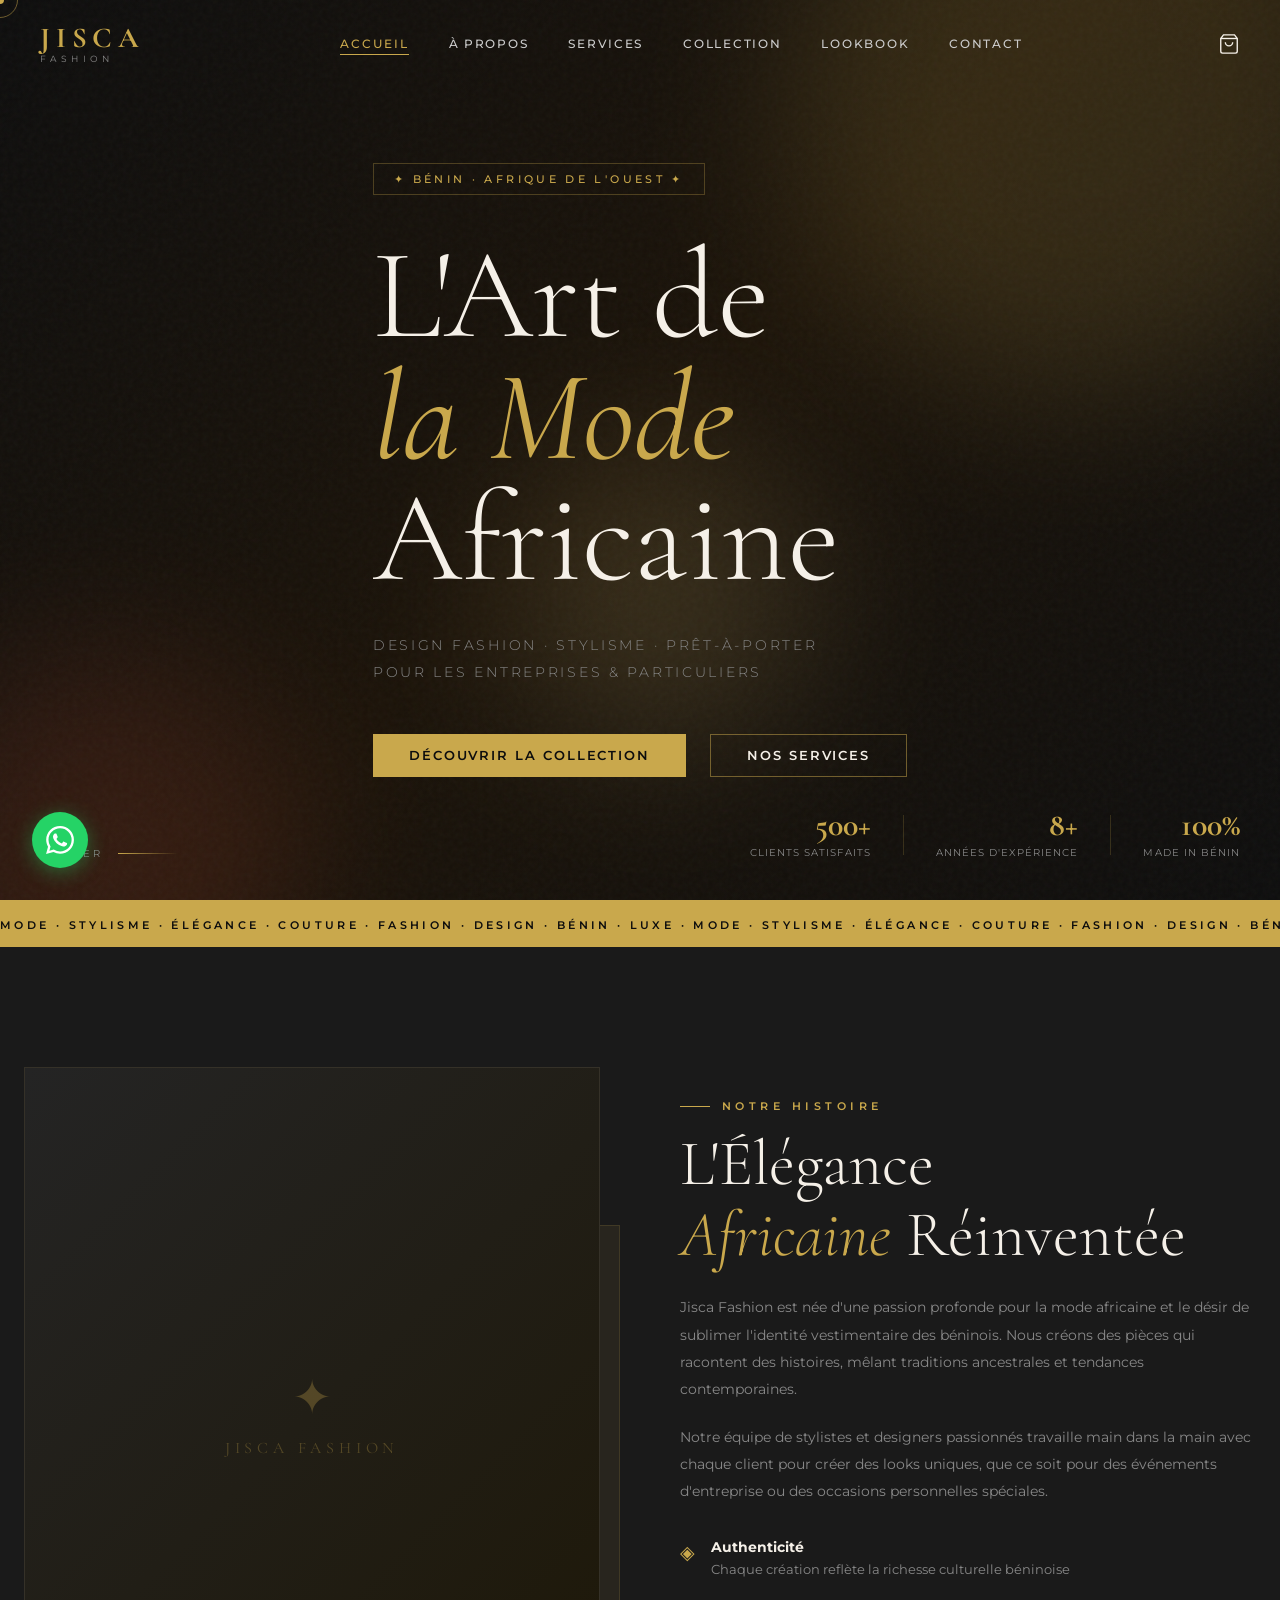
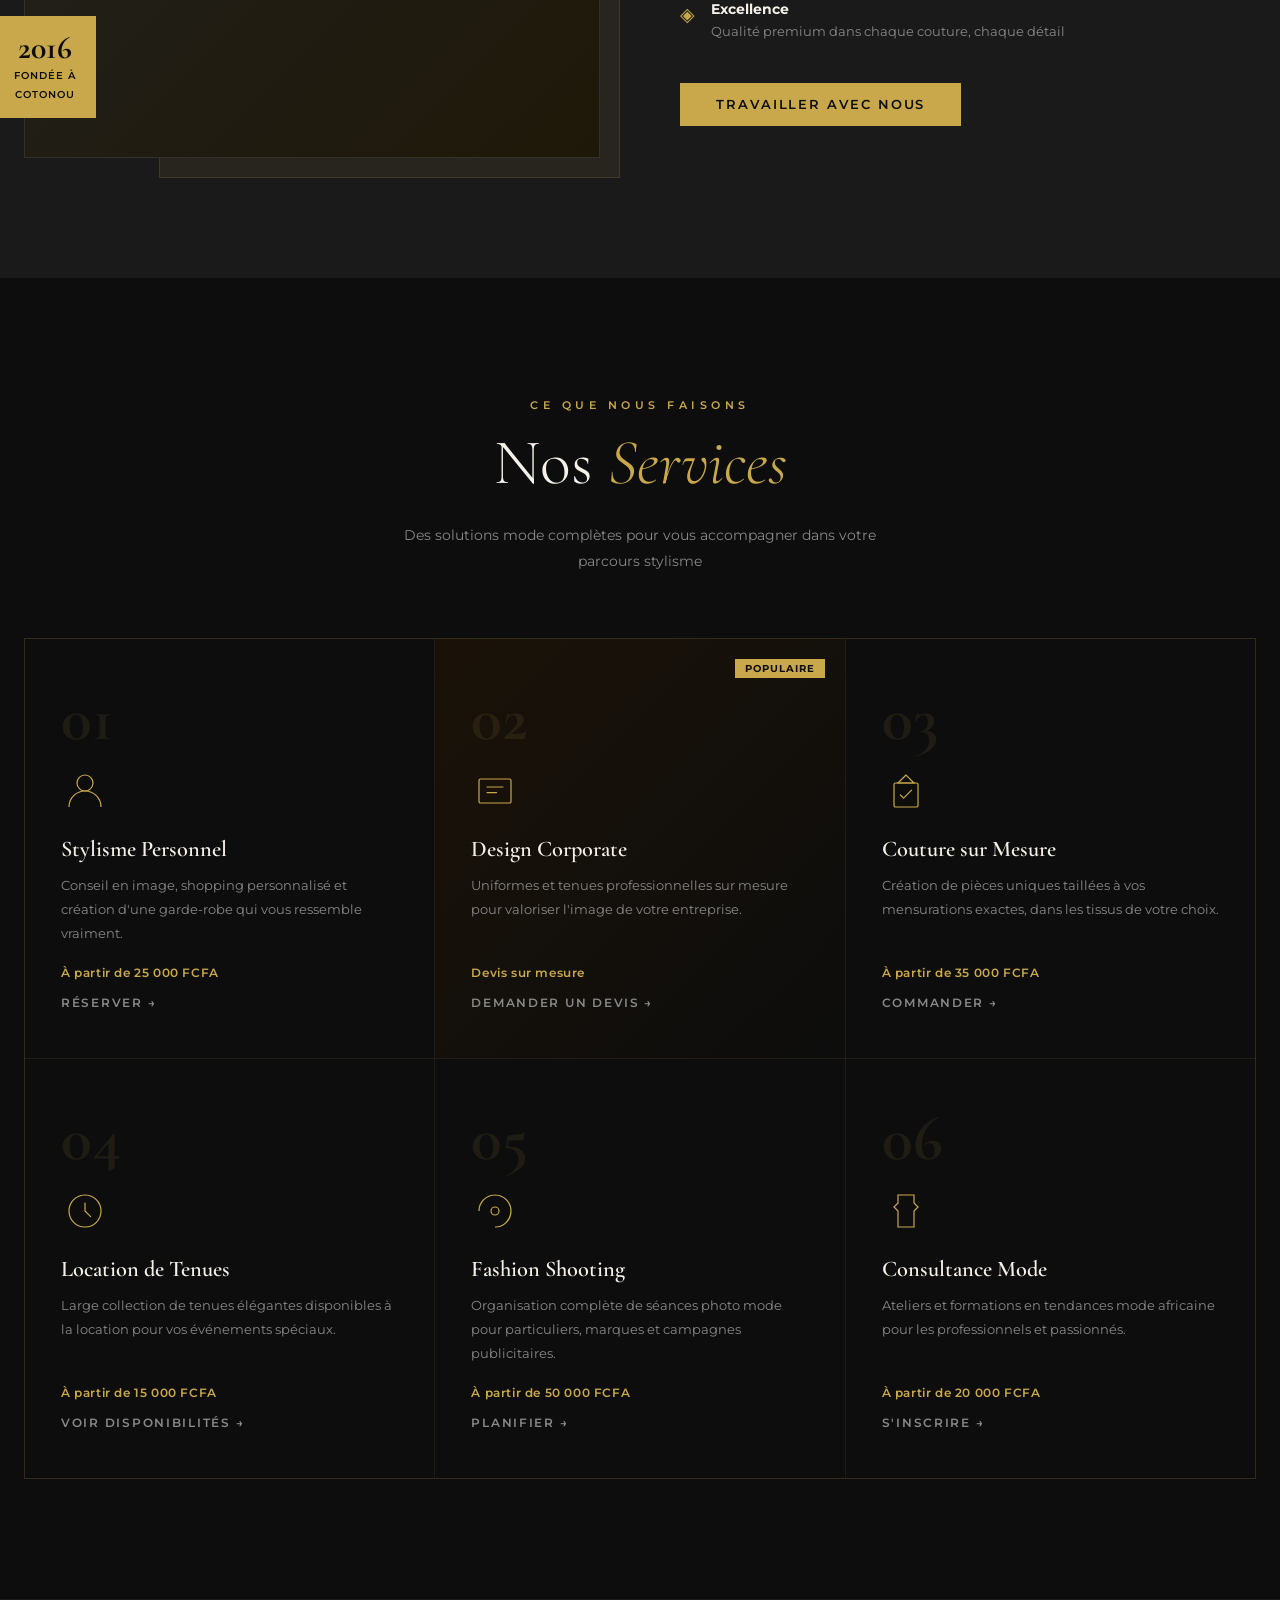
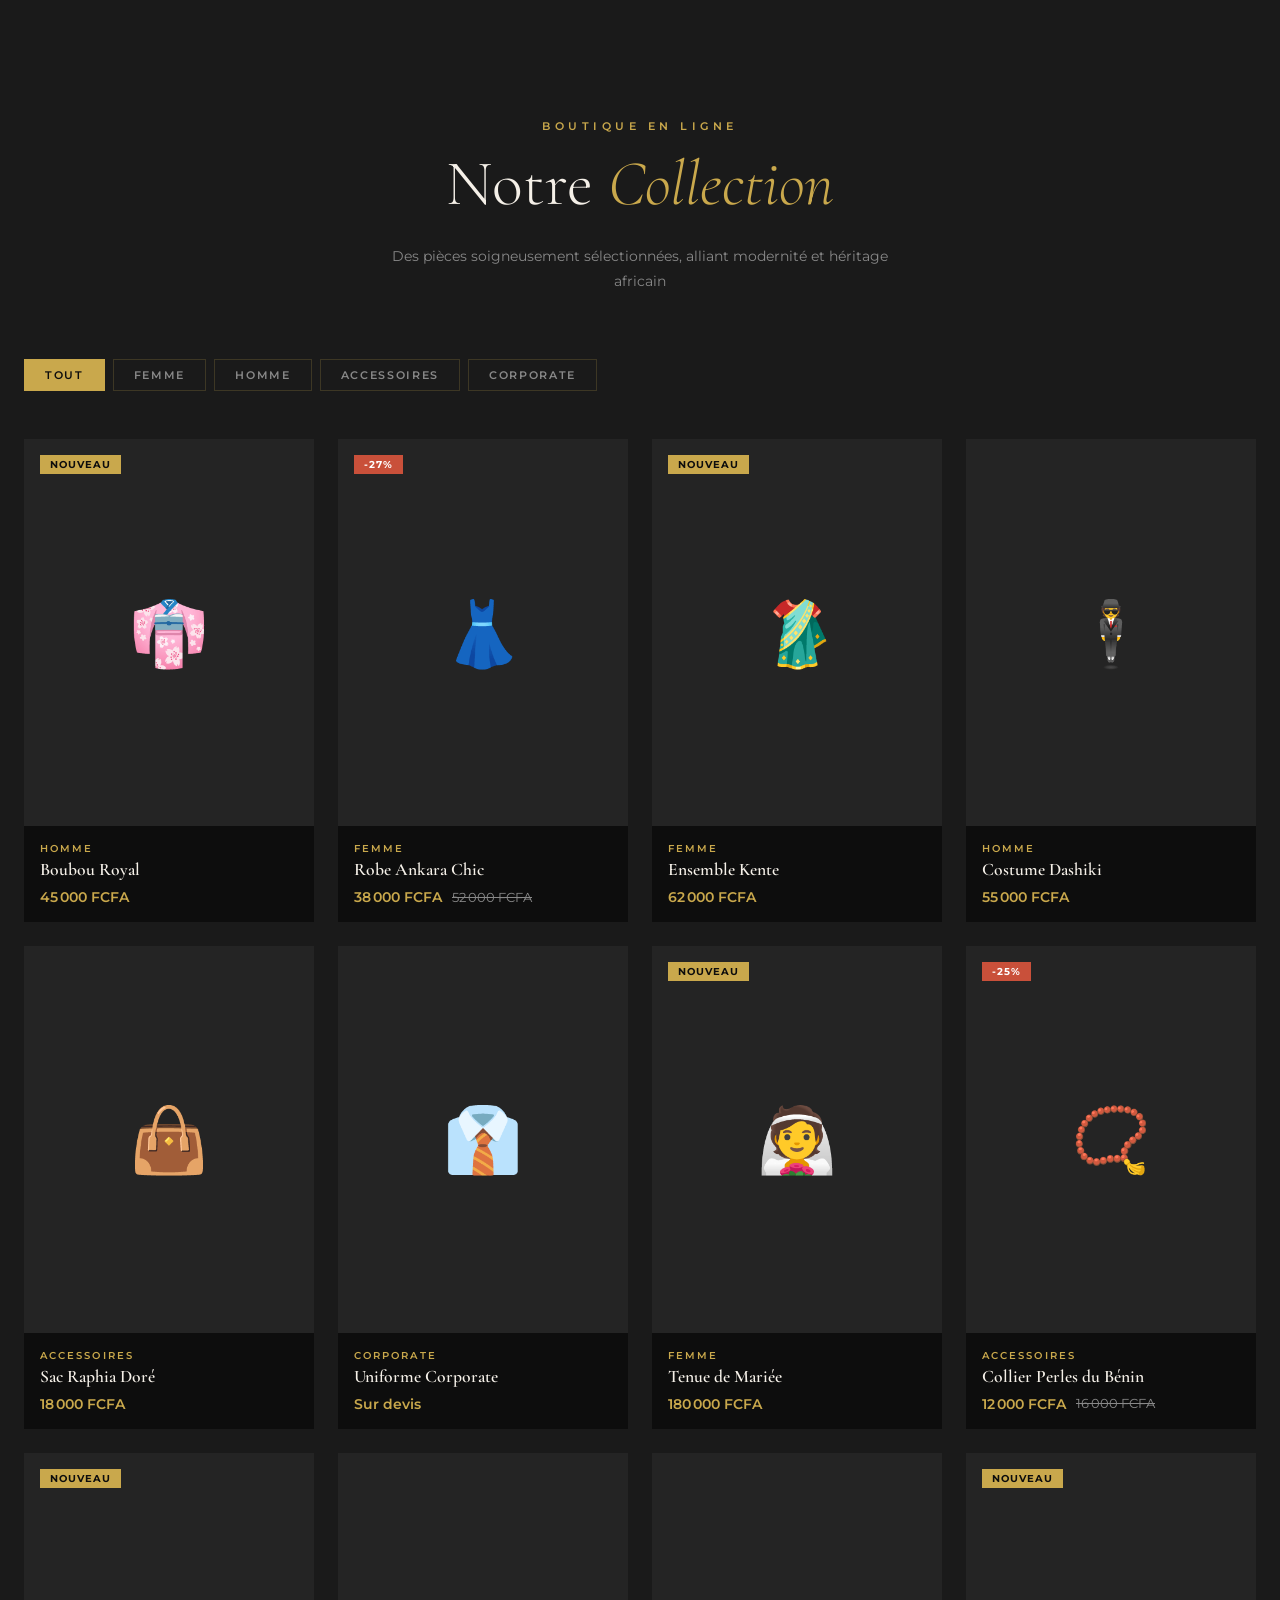
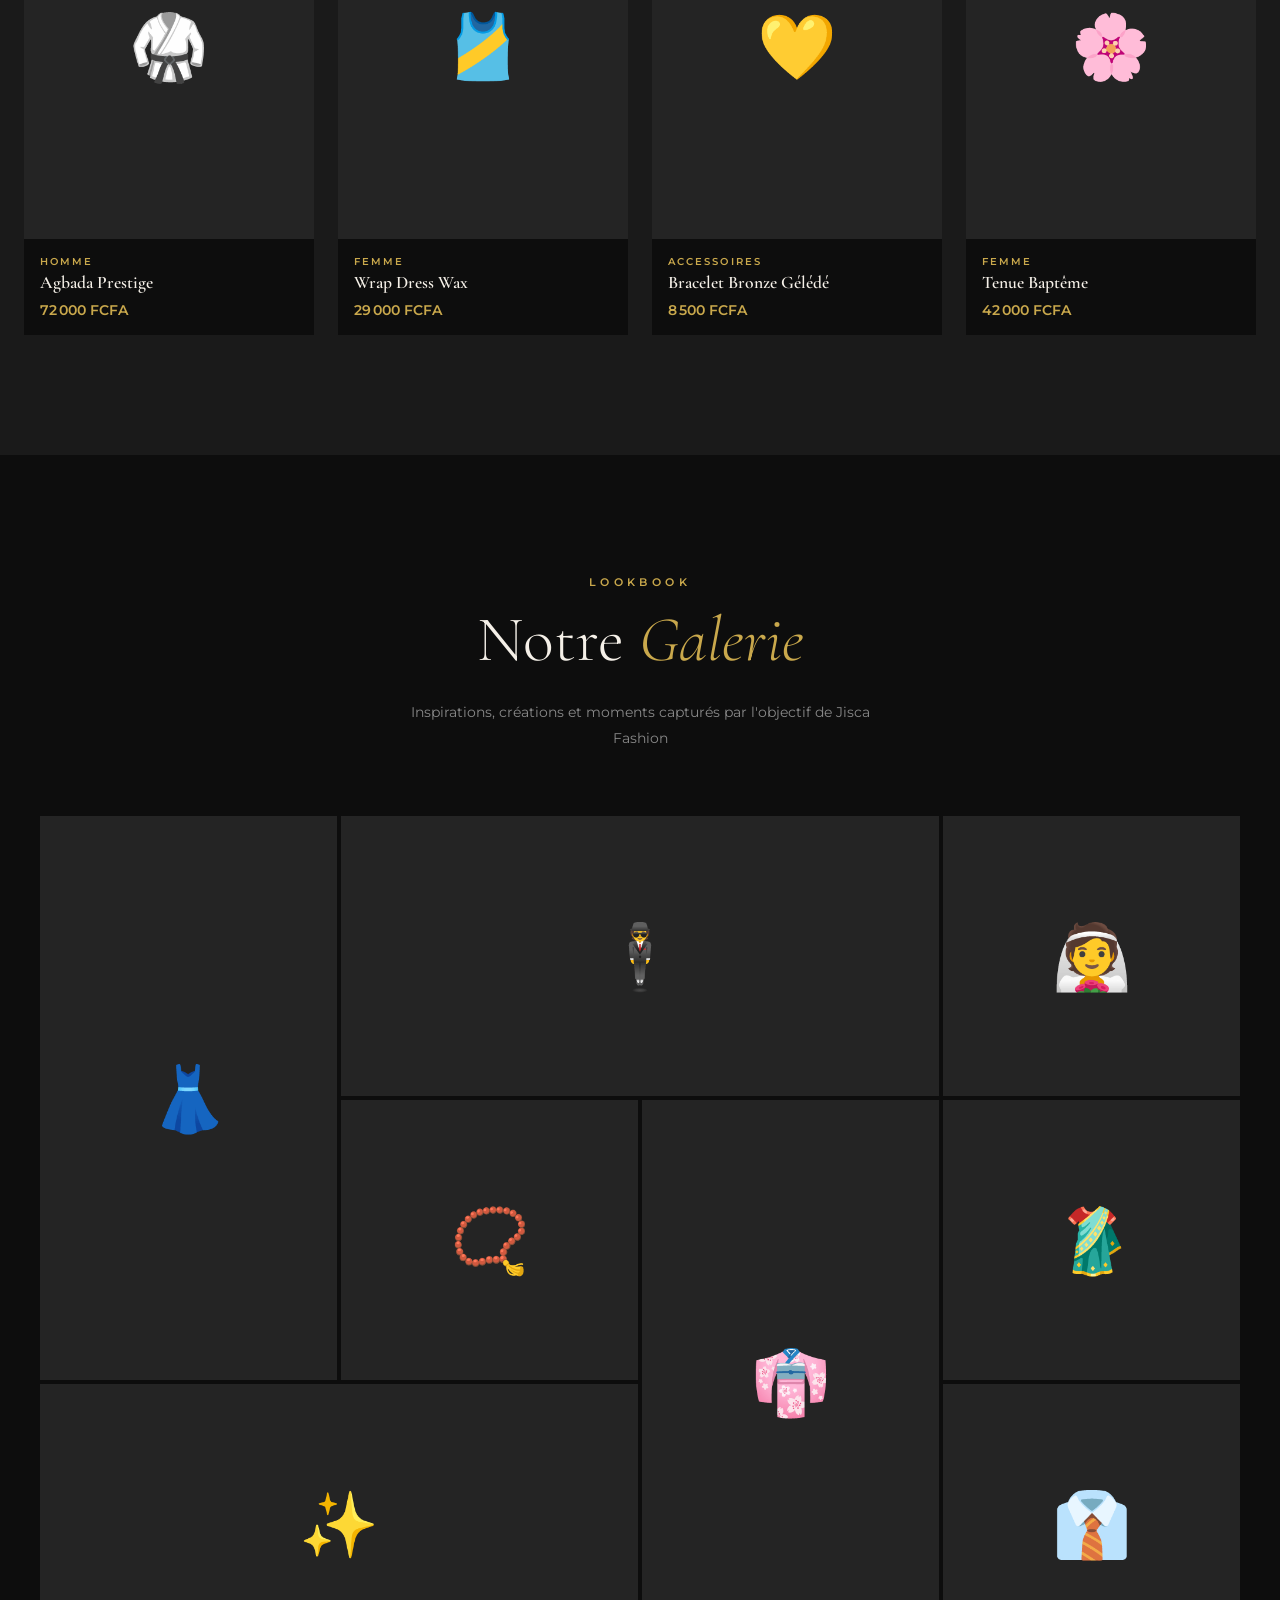
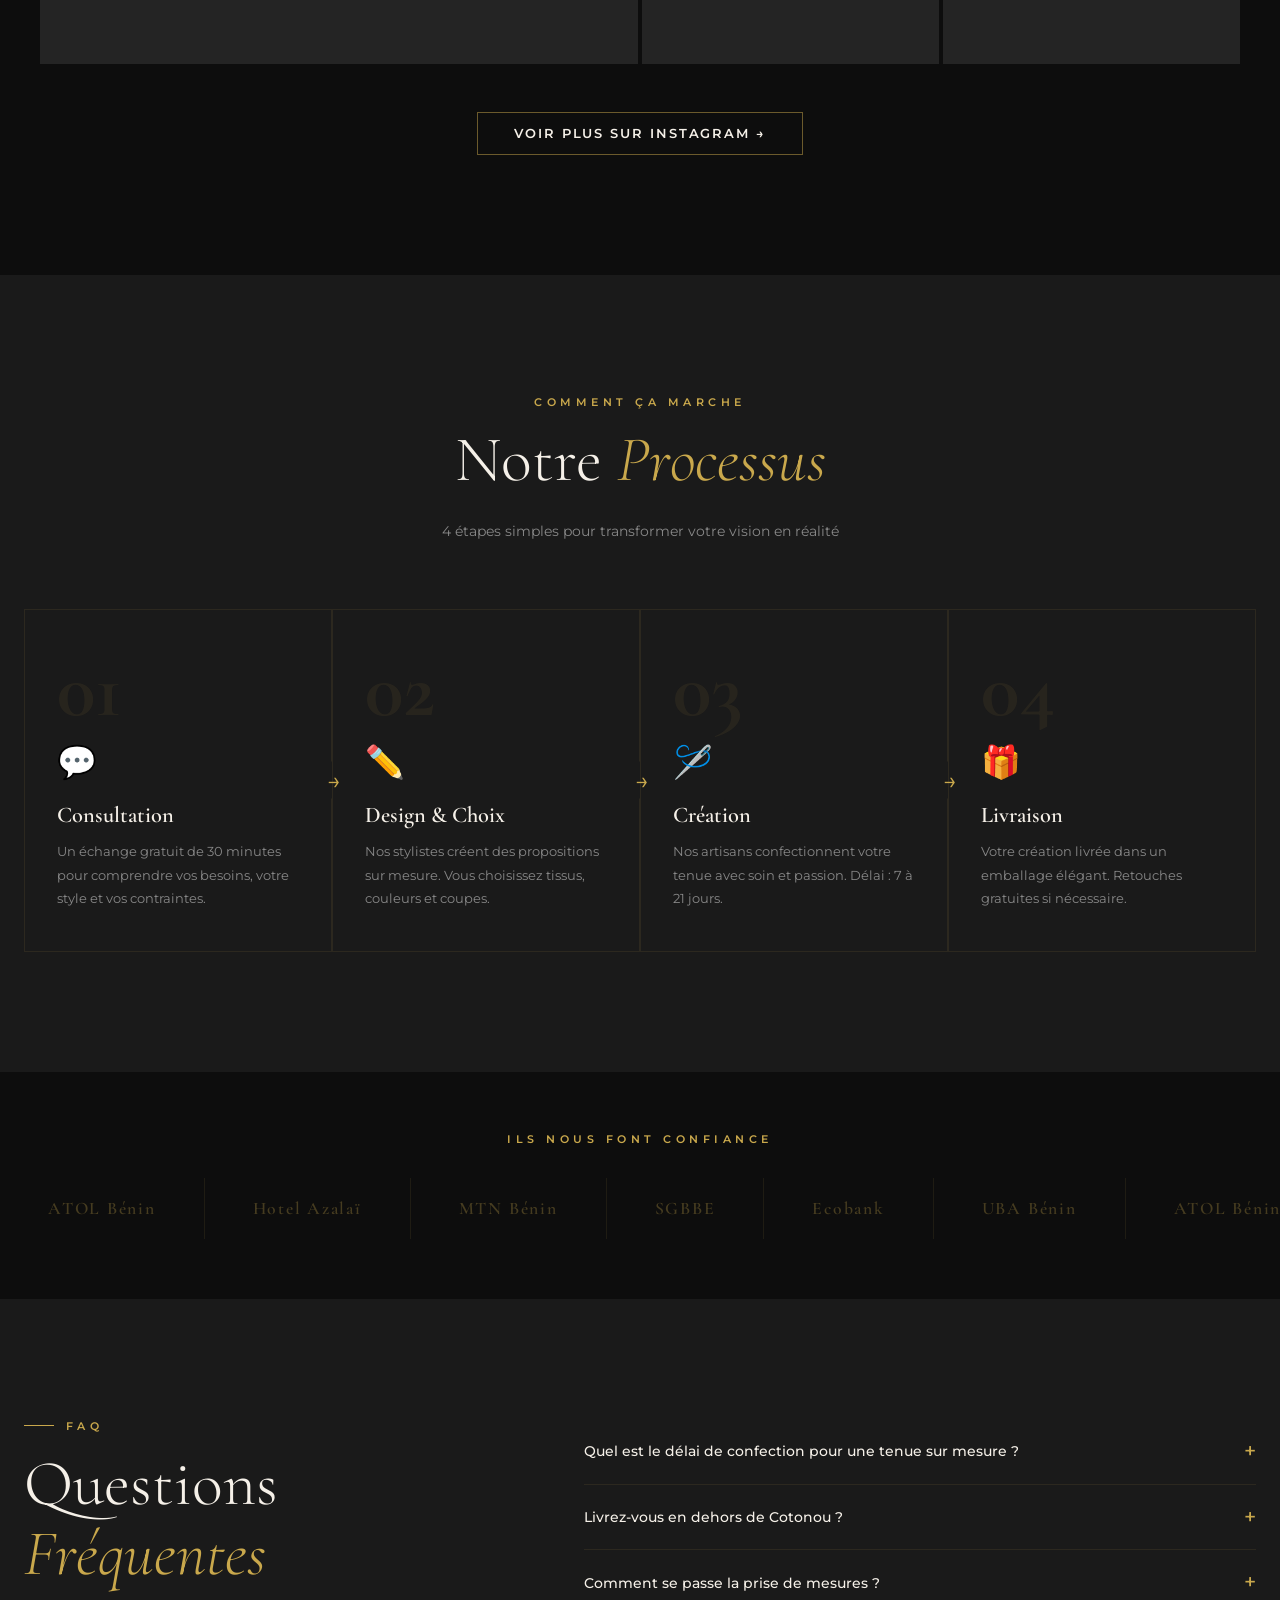
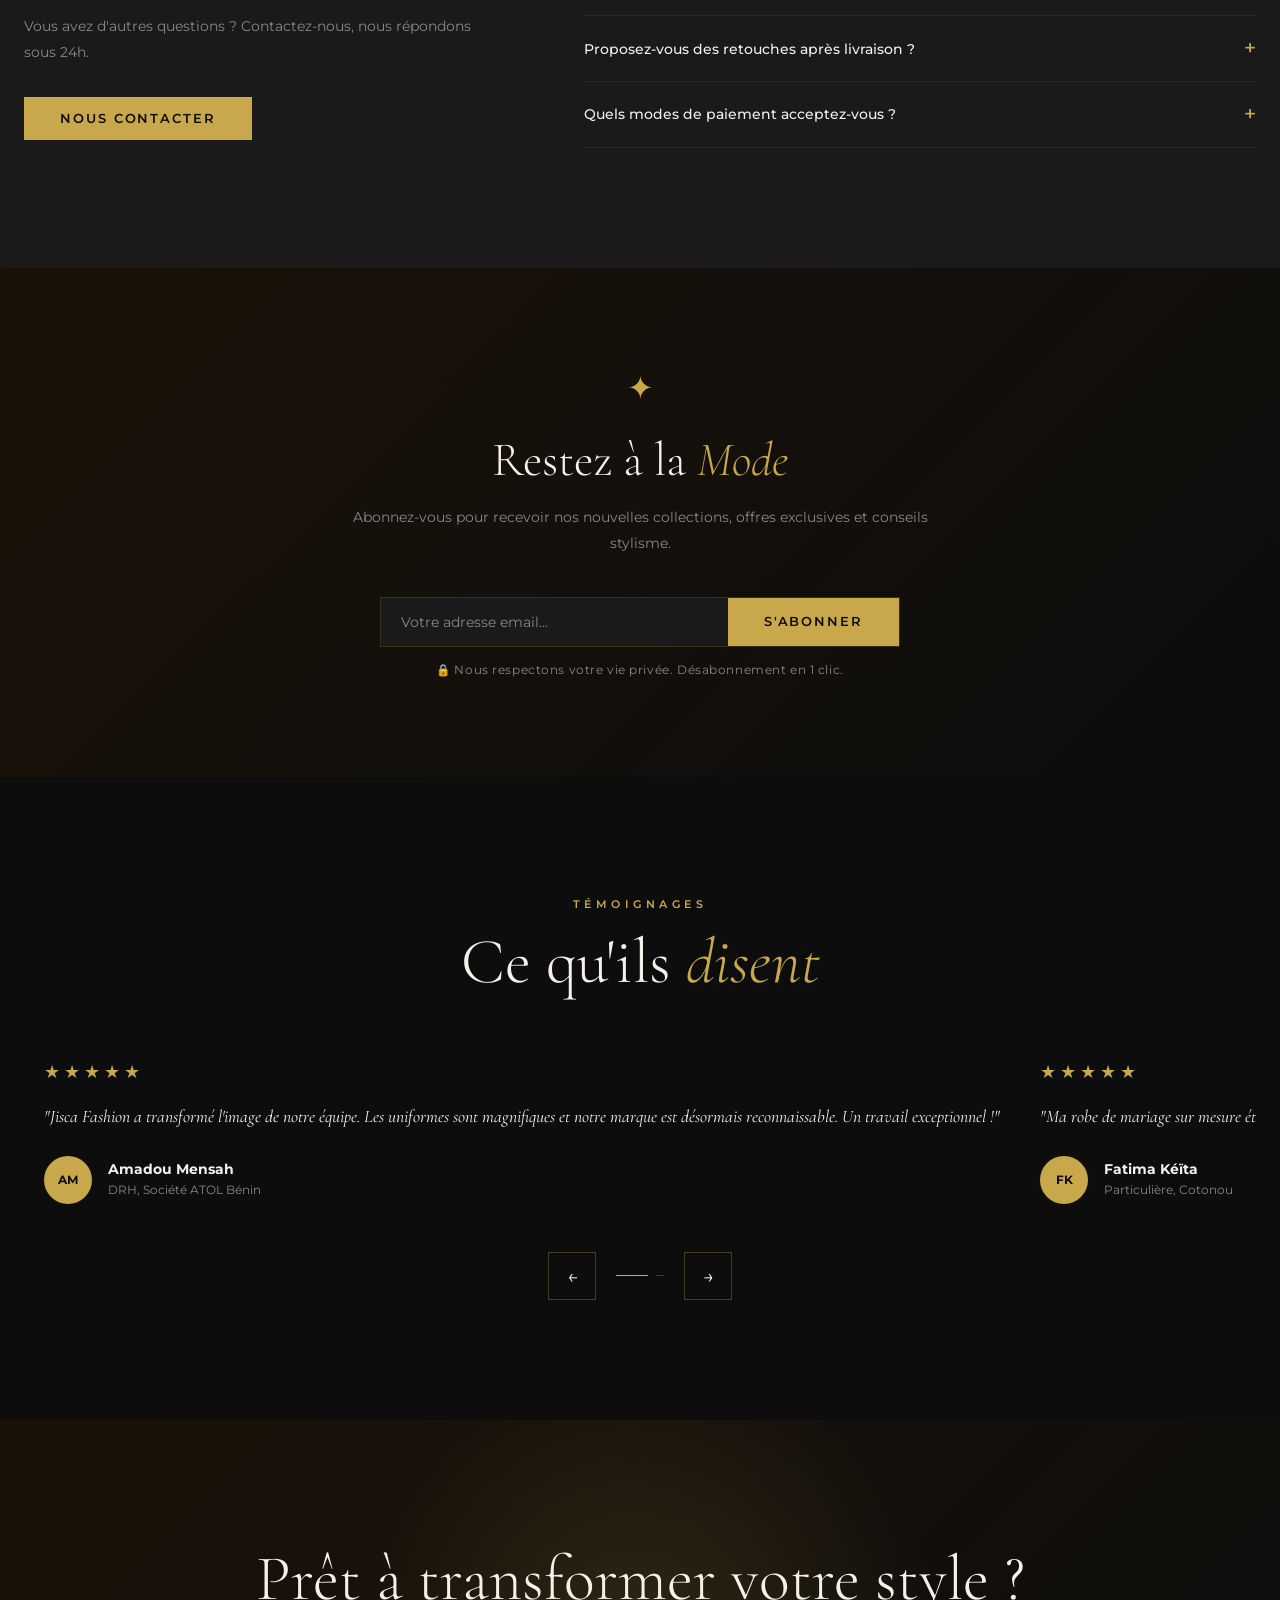
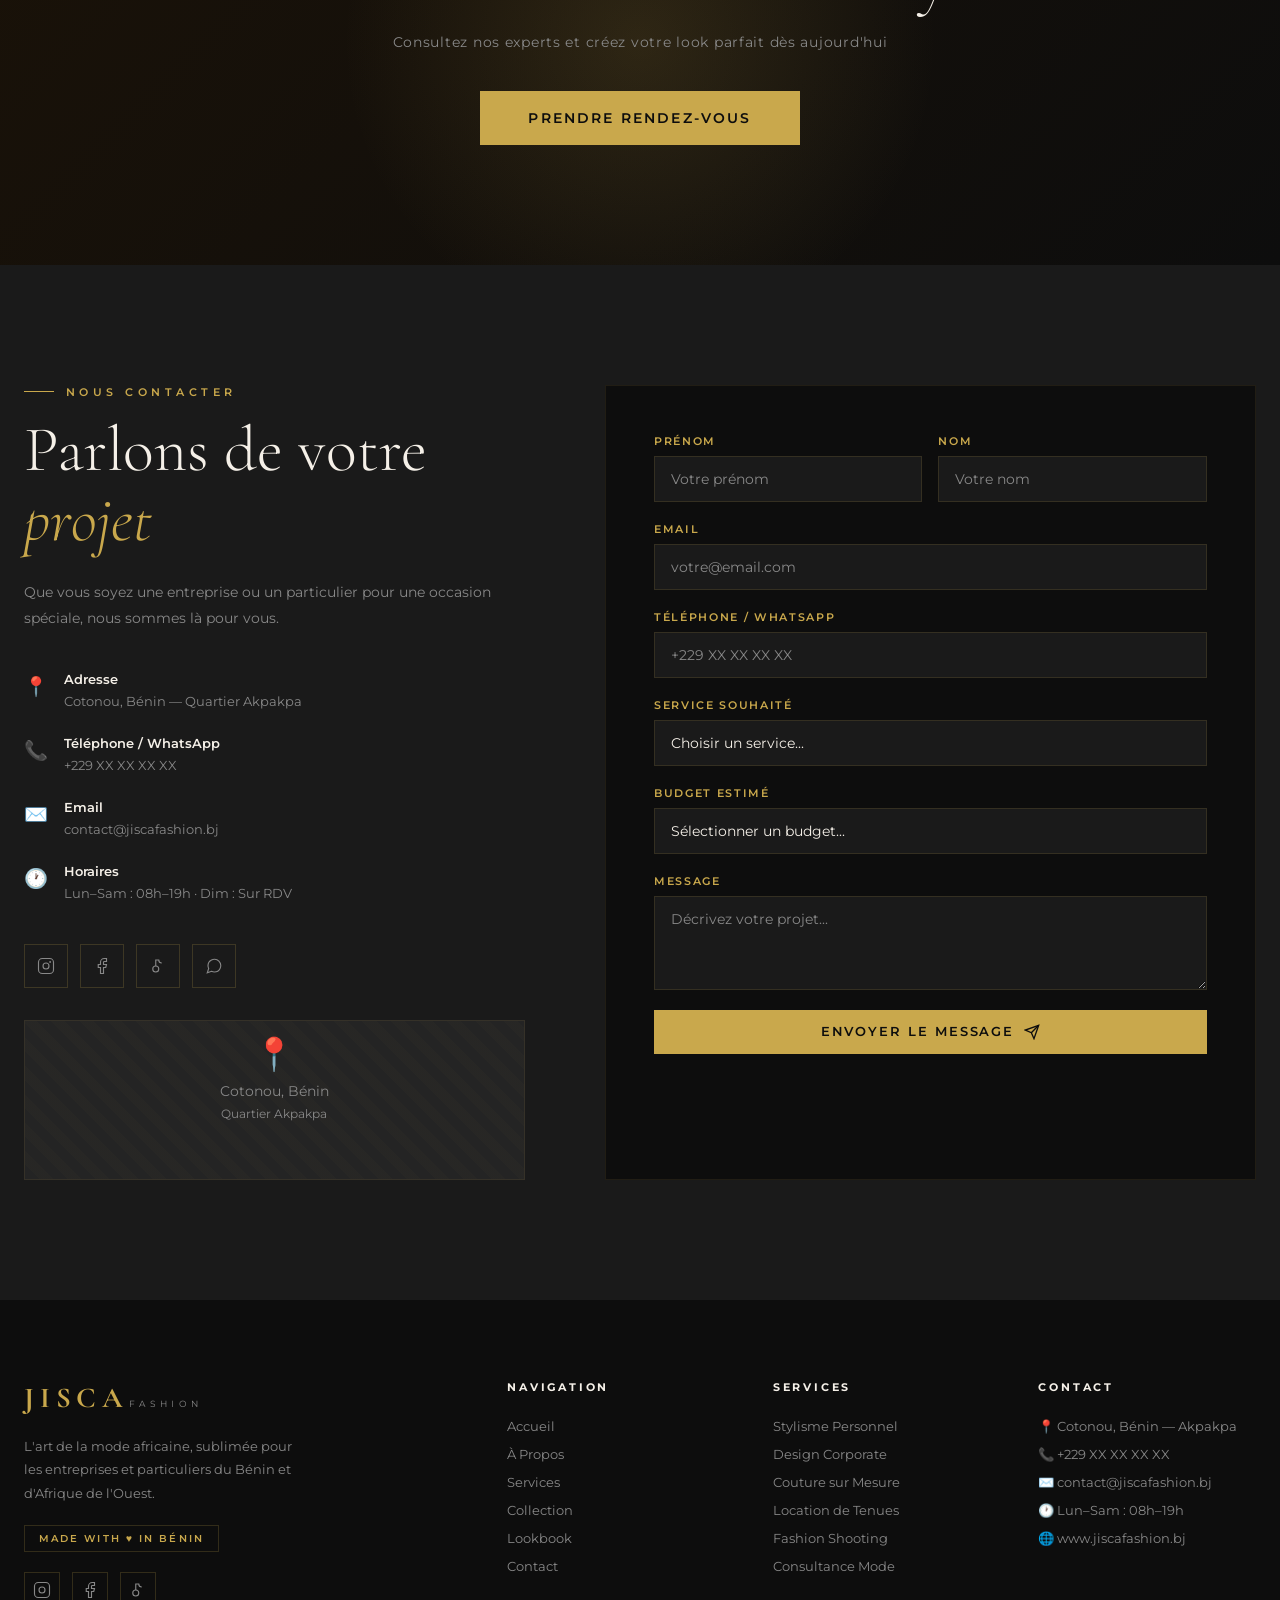
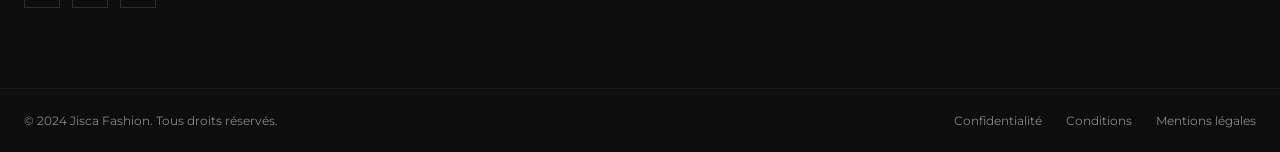
<file: index.html>
<!DOCTYPE html>
<html lang="fr">
<head>
  <meta charset="UTF-8" />
  <meta name="viewport" content="width=device-width, initial-scale=1.0" />
  <title>Jisca Fashion — Boutique Mode & Stylisme | Bénin</title>
  <meta name="description" content="Jisca Fashion - Boutique de mode et stylisme au Bénin. Services de design fashion, styling pour entreprises et particuliers." />
  <link rel="preconnect" href="https://fonts.googleapis.com" />
  <link rel="preconnect" href="https://fonts.gstatic.com" crossorigin />
  <link href="https://fonts.googleapis.com/css2?family=Cormorant+Garamond:ital,wght@0,300;0,400;0,600;0,700;1,300;1,400&family=Montserrat:wght@300;400;500;600;700&display=swap" rel="stylesheet" />
  <link rel="stylesheet" href="style.css" />
  <link rel="manifest" href="/manifest.json" />
  <meta name="theme-color" content="#C9A84C" />
  <meta property="og:title" content="Jisca Fashion — Mode &amp; Stylisme Bénin" />
  <meta property="og:description" content="Boutique de mode et stylisme au Bénin. Design fashion, couture sur mesure pour entreprises et particuliers." />
  <meta property="og:type" content="website" />
  <meta property="og:url" content="https://www.jiscafashion.bj" />
  <meta name="twitter:card" content="summary_large_image" />
</head>
<body>

  <div id="loader"><div class="loader-inner"><div class="loader-logo">JF</div><div class="loader-bar"><div class="loader-progress"></div></div></div></div>
  <div class="cursor" id="cursor"></div>
  <div class="cursor-follower" id="cursor-follower"></div>

  <header id="header">
    <div class="nav-wrapper">
      <div class="logo"><a href="#home"><span class="logo-jisca">JISCA</span><span class="logo-fashion">FASHION</span></a></div>
      <nav class="nav-links" id="navLinks">
        <a href="#home" class="nav-link active">Accueil</a>
        <a href="#about" class="nav-link">À Propos</a>
        <a href="#services" class="nav-link">Services</a>
        <a href="#collection" class="nav-link">Collection</a>
        <a href="#lookbook" class="nav-link">Lookbook</a>
        <a href="#contact" class="nav-link">Contact</a>
      </nav>
      <div class="nav-actions">
        <button class="cart-btn" id="cartBtn" aria-label="Panier">
          <svg width="22" height="22" viewBox="0 0 24 24" fill="none" stroke="currentColor" stroke-width="1.5"><path d="M6 2L3 6v14a2 2 0 002 2h14a2 2 0 002-2V6l-3-4z"/><line x1="3" y1="6" x2="21" y2="6"/><path d="M16 10a4 4 0 01-8 0"/></svg>
          <span class="cart-count" id="cartCount">0</span>
        </button>
        <button class="menu-toggle" id="menuToggle"><span></span><span></span><span></span></button>
      </div>
    </div>
  </header>

  <div class="cart-overlay" id="cartOverlay"></div>
  <aside class="cart-sidebar" id="cartSidebar">
    <div class="cart-header"><h3>Mon Panier</h3><button class="cart-close" id="cartClose">✕</button></div>
    <div class="cart-items" id="cartItems"><div class="cart-empty"><svg width="60" height="60" viewBox="0 0 24 24" fill="none" stroke="currentColor" stroke-width="1"><path d="M6 2L3 6v14a2 2 0 002 2h14a2 2 0 002-2V6l-3-4z"/><line x1="3" y1="6" x2="21" y2="6"/><path d="M16 10a4 4 0 01-8 0"/></svg><p>Votre panier est vide</p></div></div>
    <div class="cart-footer" id="cartFooter" style="display:none"><div class="cart-total"><span>Total</span><span id="cartTotal">0 FCFA</span></div><button class="btn-checkout">Commander</button></div>
  </aside>

  <section id="home" class="hero">
    <div class="hero-bg"><div class="hero-orb orb1"></div><div class="hero-orb orb2"></div><div class="hero-orb orb3"></div><div class="hero-grain"></div></div>
    <div class="hero-content">
      <div class="hero-badge">✦ Bénin · Afrique de l'Ouest ✦</div>
      <h1 class="hero-title"><span class="line1">L'Art de</span><span class="line2"><em>la Mode</em></span><span class="line3">Africaine</span></h1>
      <p class="hero-sub">Design fashion · Stylisme · Prêt-à-porter<br>Pour les entreprises &amp; particuliers</p>
      <div class="hero-ctas"><a href="#collection" class="btn-primary">Découvrir la Collection</a><a href="#services" class="btn-outline">Nos Services</a></div>
    </div>
    <div class="hero-scroll"><span>Défiler</span><div class="scroll-line"></div></div>
    <div class="hero-stats">
      <div class="stat"><span class="stat-num">500+</span><span class="stat-label">Clients satisfaits</span></div>
      <div class="stat-divider"></div>
      <div class="stat"><span class="stat-num">8+</span><span class="stat-label">Années d'expérience</span></div>
      <div class="stat-divider"></div>
      <div class="stat"><span class="stat-num">100%</span><span class="stat-label">Made in Bénin</span></div>
    </div>
  </section>

  <div class="marquee-wrap"><div class="marquee-track"><span>Mode · Stylisme · Élégance · Couture · Fashion · Design · Bénin · Luxe · Mode · Stylisme · Élégance · Couture · Fashion · Design · Bénin · Luxe · Mode · Stylisme · Élégance · Couture · Fashion · Design · Bénin · Luxe ·</span></div></div>

  <section id="about" class="about">
    <div class="container">
      <div class="about-grid">
        <div class="about-visual">
          <div class="about-img-wrapper">
            <div class="about-img-bg"></div>
            <div class="about-img-frame"><div class="img-placeholder"><div class="placeholder-icon">✦</div><span>Jisca Fashion</span></div></div>
          </div>
          <div class="about-badge-float"><span class="badge-year">2016</span><span class="badge-text">Fondée à<br>Cotonou</span></div>
        </div>
        <div class="about-text">
          <div class="section-tag">Notre Histoire</div>
          <h2 class="section-title">L'Élégance<br><em>Africaine</em> Réinventée</h2>
          <p class="about-desc">Jisca Fashion est née d'une passion profonde pour la mode africaine et le désir de sublimer l'identité vestimentaire des béninois. Nous créons des pièces qui racontent des histoires, mêlant traditions ancestrales et tendances contemporaines.</p>
          <p class="about-desc">Notre équipe de stylistes et designers passionnés travaille main dans la main avec chaque client pour créer des looks uniques, que ce soit pour des événements d'entreprise ou des occasions personnelles spéciales.</p>
          <div class="about-values">
            <div class="value-item"><div class="value-icon">◈</div><div><strong>Authenticité</strong><p>Chaque création reflète la richesse culturelle béninoise</p></div></div>
            <div class="value-item"><div class="value-icon">◈</div><div><strong>Excellence</strong><p>Qualité premium dans chaque couture, chaque détail</p></div></div>
          </div>
          <a href="#contact" class="btn-primary">Travailler avec Nous</a>
        </div>
      </div>
    </div>
  </section>

  <section id="services" class="services">
    <div class="container">
      <div class="section-header">
        <div class="section-tag">Ce que nous faisons</div>
        <h2 class="section-title">Nos <em>Services</em></h2>
        <p class="section-sub">Des solutions mode complètes pour vous accompagner dans votre parcours stylisme</p>
      </div>
      <div class="services-grid">
        <div class="service-card"><div class="service-num">01</div><div class="service-icon"><svg viewBox="0 0 60 60" fill="none"><circle cx="30" cy="20" r="10" stroke="currentColor" stroke-width="1.5"/><path d="M10 50c0-11.046 8.954-20 20-20s20 8.954 20 20" stroke="currentColor" stroke-width="1.5"/></svg></div><h3>Stylisme Personnel</h3><p>Conseil en image, shopping personnalisé et création d'une garde-robe qui vous ressemble vraiment.</p><div class="service-price">À partir de 25 000 FCFA</div><a href="#contact" class="service-link">Réserver →</a></div>
        <div class="service-card featured"><div class="service-badge">Populaire</div><div class="service-num">02</div><div class="service-icon"><svg viewBox="0 0 60 60" fill="none"><rect x="10" y="15" width="40" height="30" rx="2" stroke="currentColor" stroke-width="1.5"/><path d="M20 25h20M20 32h12" stroke="currentColor" stroke-width="1.5" stroke-linecap="round"/></svg></div><h3>Design Corporate</h3><p>Uniformes et tenues professionnelles sur mesure pour valoriser l'image de votre entreprise.</p><div class="service-price">Devis sur mesure</div><a href="#contact" class="service-link">Demander un devis →</a></div>
        <div class="service-card"><div class="service-num">03</div><div class="service-icon"><svg viewBox="0 0 60 60" fill="none"><path d="M30 10L20 20h20L30 10z" stroke="currentColor" stroke-width="1.5"/><rect x="15" y="20" width="30" height="30" rx="2" stroke="currentColor" stroke-width="1.5"/><path d="M23 35l4 4 10-10" stroke="currentColor" stroke-width="1.5" stroke-linecap="round" stroke-linejoin="round"/></svg></div><h3>Couture sur Mesure</h3><p>Création de pièces uniques taillées à vos mensurations exactes, dans les tissus de votre choix.</p><div class="service-price">À partir de 35 000 FCFA</div><a href="#contact" class="service-link">Commander →</a></div>
        <div class="service-card"><div class="service-num">04</div><div class="service-icon"><svg viewBox="0 0 60 60" fill="none"><circle cx="30" cy="30" r="20" stroke="currentColor" stroke-width="1.5"/><path d="M30 20v10l7 7" stroke="currentColor" stroke-width="1.5" stroke-linecap="round"/></svg></div><h3>Location de Tenues</h3><p>Large collection de tenues élégantes disponibles à la location pour vos événements spéciaux.</p><div class="service-price">À partir de 15 000 FCFA</div><a href="#contact" class="service-link">Voir disponibilités →</a></div>
        <div class="service-card"><div class="service-num">05</div><div class="service-icon"><svg viewBox="0 0 60 60" fill="none"><path d="M10 30c0-11 9-20 20-20s20 9 20 20-9 20-20 20" stroke="currentColor" stroke-width="1.5"/><circle cx="30" cy="30" r="5" stroke="currentColor" stroke-width="1.5"/></svg></div><h3>Fashion Shooting</h3><p>Organisation complète de séances photo mode pour particuliers, marques et campagnes publicitaires.</p><div class="service-price">À partir de 50 000 FCFA</div><a href="#contact" class="service-link">Planifier →</a></div>
        <div class="service-card"><div class="service-num">06</div><div class="service-icon"><svg viewBox="0 0 60 60" fill="none"><path d="M20 10h20v10l5 5-5 5v20H20V30l-5-5 5-5V10z" stroke="currentColor" stroke-width="1.5"/></svg></div><h3>Consultance Mode</h3><p>Ateliers et formations en tendances mode africaine pour les professionnels et passionnés.</p><div class="service-price">À partir de 20 000 FCFA</div><a href="#contact" class="service-link">S'inscrire →</a></div>
      </div>
    </div>
  </section>

  <section id="collection" class="collection">
    <div class="container">
      <div class="section-header">
        <div class="section-tag">Boutique en ligne</div>
        <h2 class="section-title">Notre <em>Collection</em></h2>
        <p class="section-sub">Des pièces soigneusement sélectionnées, alliant modernité et héritage africain</p>
      </div>
      <div class="collection-filters">
        <button class="filter-btn active" data-filter="all">Tout</button>
        <button class="filter-btn" data-filter="femme">Femme</button>
        <button class="filter-btn" data-filter="homme">Homme</button>
        <button class="filter-btn" data-filter="accessoires">Accessoires</button>
        <button class="filter-btn" data-filter="corporate">Corporate</button>
      </div>
      <div class="products-grid" id="productsGrid"></div>
    </div>
  </section>

  <section id="lookbook" class="lookbook">
    <div class="container">
      <div class="section-header">
        <div class="section-tag">Lookbook</div>
        <h2 class="section-title">Notre <em>Galerie</em></h2>
        <p class="section-sub">Inspirations, créations et moments capturés par l'objectif de Jisca Fashion</p>
      </div>
    </div>
    <div class="gallery-masonry">
      <div class="gallery-item gi-tall" data-lightbox="0"><div class="gi-inner"><span>👗</span><div class="gi-overlay"><span>Collection Femme</span></div></div></div>
      <div class="gallery-item gi-wide" data-lightbox="1"><div class="gi-inner"><span>🕴️</span><div class="gi-overlay"><span>Style Corporate</span></div></div></div>
      <div class="gallery-item" data-lightbox="2"><div class="gi-inner"><span>👰</span><div class="gi-overlay"><span>Mariage de Luxe</span></div></div></div>
      <div class="gallery-item" data-lightbox="3"><div class="gi-inner"><span>📿</span><div class="gi-overlay"><span>Accessoires</span></div></div></div>
      <div class="gallery-item gi-tall" data-lightbox="4"><div class="gi-inner"><span>👘</span><div class="gi-overlay"><span>Boubou Royal</span></div></div></div>
      <div class="gallery-item" data-lightbox="5"><div class="gi-inner"><span>🥻</span><div class="gi-overlay"><span>Kente &amp; Ankara</span></div></div></div>
      <div class="gallery-item gi-wide" data-lightbox="6"><div class="gi-inner"><span>✨</span><div class="gi-overlay"><span>Fashion Shooting</span></div></div></div>
      <div class="gallery-item" data-lightbox="7"><div class="gi-inner"><span>👔</span><div class="gi-overlay"><span>Uniforme Premium</span></div></div></div>
    </div>
    <div class="gallery-cta"><a href="https://instagram.com" target="_blank" class="btn-outline">Voir plus sur Instagram →</a></div>
  </section>

  <section class="process">
    <div class="container">
      <div class="section-header">
        <div class="section-tag">Comment ça marche</div>
        <h2 class="section-title">Notre <em>Processus</em></h2>
        <p class="section-sub">4 étapes simples pour transformer votre vision en réalité</p>
      </div>
      <div class="process-steps">
        <div class="process-step"><div class="step-number">01</div><div class="step-icon">💬</div><h3>Consultation</h3><p>Un échange gratuit de 30 minutes pour comprendre vos besoins, votre style et vos contraintes.</p><div class="step-arrow">→</div></div>
        <div class="process-step"><div class="step-number">02</div><div class="step-icon">✏️</div><h3>Design &amp; Choix</h3><p>Nos stylistes créent des propositions sur mesure. Vous choisissez tissus, couleurs et coupes.</p><div class="step-arrow">→</div></div>
        <div class="process-step"><div class="step-number">03</div><div class="step-icon">🪡</div><h3>Création</h3><p>Nos artisans confectionnent votre tenue avec soin et passion. Délai : 7 à 21 jours.</p><div class="step-arrow">→</div></div>
        <div class="process-step"><div class="step-number">04</div><div class="step-icon">🎁</div><h3>Livraison</h3><p>Votre création livrée dans un emballage élégant. Retouches gratuites si nécessaire.</p></div>
      </div>
    </div>
  </section>

  <section class="brands">
    <div class="container"><div class="section-tag brands-tag">Ils nous font confiance</div></div>
    <div class="brands-track-wrap">
      <div class="brands-slide">
        <div class="brand-logo">ATOL Bénin</div><div class="brand-logo">Hotel Azalaï</div><div class="brand-logo">MTN Bénin</div><div class="brand-logo">SGBBE</div><div class="brand-logo">Ecobank</div><div class="brand-logo">UBA Bénin</div>
        <div class="brand-logo">ATOL Bénin</div><div class="brand-logo">Hotel Azalaï</div><div class="brand-logo">MTN Bénin</div><div class="brand-logo">SGBBE</div><div class="brand-logo">Ecobank</div><div class="brand-logo">UBA Bénin</div>
      </div>
    </div>
  </section>

  <section class="faq">
    <div class="container">
      <div class="faq-grid">
        <div class="faq-left">
          <div class="section-tag">FAQ</div>
          <h2 class="section-title">Questions<br><em>Fréquentes</em></h2>
          <p>Vous avez d'autres questions ? Contactez-nous, nous répondons sous 24h.</p>
          <a href="#contact" class="btn-primary" style="margin-top:32px;display:inline-flex;">Nous contacter</a>
        </div>
        <div class="faq-right">
          <div class="faq-item"><button class="faq-q">Quel est le délai de confection pour une tenue sur mesure ? <span class="faq-icon">+</span></button><div class="faq-a"><p>Le délai varie de 7 jours pour une pièce simple à 21 jours pour une tenue élaborée. Nous proposons aussi un service express en 72h pour certaines pièces.</p></div></div>
          <div class="faq-item"><button class="faq-q">Livrez-vous en dehors de Cotonou ? <span class="faq-icon">+</span></button><div class="faq-a"><p>Oui ! Nous livrons dans tout le Bénin et en Afrique de l'Ouest (Nigeria, Togo, Ghana). Nous expédions également en Europe.</p></div></div>
          <div class="faq-item"><button class="faq-q">Comment se passe la prise de mesures ? <span class="faq-icon">+</span></button><div class="faq-a"><p>Vous pouvez venir en boutique pour une prise de mesures professionnelle gratuite. À distance, nous vous envoyons un guide détaillé avec photos explicatives.</p></div></div>
          <div class="faq-item"><button class="faq-q">Proposez-vous des retouches après livraison ? <span class="faq-icon">+</span></button><div class="faq-a"><p>Une retouche gratuite est offerte dans les 15 jours suivant la livraison si la tenue ne correspond pas parfaitement à vos mesures.</p></div></div>
          <div class="faq-item"><button class="faq-q">Quels modes de paiement acceptez-vous ? <span class="faq-icon">+</span></button><div class="faq-a"><p>Espèces, Mobile Money (MTN, Moov), virement bancaire et carte bancaire. Un acompte de 50 % est requis à la commande pour les créations sur mesure.</p></div></div>
        </div>
      </div>
    </div>
  </section>

  <section class="newsletter">
    <div class="newsletter-bg"></div>
    <div class="container">
      <div class="newsletter-inner">
        <div class="newsletter-icon">✦</div>
        <h2>Restez à la <em>Mode</em></h2>
        <p>Abonnez-vous pour recevoir nos nouvelles collections, offres exclusives et conseils stylisme.</p>
        <form class="newsletter-form" id="newsletterForm">
          <div class="newsletter-input-wrap">
            <input type="email" placeholder="Votre adresse email..." required />
            <button type="submit" class="btn-primary">S'abonner</button>
          </div>
          <div class="newsletter-note">🔒 Nous respectons votre vie privée. Désabonnement en 1 clic.</div>
        </form>
      </div>
    </div>
  </section>

  <section class="testimonials">
    <div class="container">
      <div class="section-header">
        <div class="section-tag">Témoignages</div>
        <h2 class="section-title">Ce qu'ils <em>disent</em></h2>
      </div>
      <div class="testimonials-slider">
        <div class="testimonials-track" id="testimonialsTrack">
          <div class="testimonial-card"><div class="testimonial-stars">★★★★★</div><p class="testimonial-text">"Jisca Fashion a transformé l'image de notre équipe. Les uniformes sont magnifiques et notre marque est désormais reconnaissable. Un travail exceptionnel !"</p><div class="testimonial-author"><div class="author-avatar">AM</div><div><strong>Amadou Mensah</strong><span>DRH, Société ATOL Bénin</span></div></div></div>
          <div class="testimonial-card"><div class="testimonial-stars">★★★★★</div><p class="testimonial-text">"Ma robe de mariage sur mesure était un rêve devenu réalité. L'équipe a compris exactement ma vision et l'a sublimée. Je recommande à 1000% !"</p><div class="testimonial-author"><div class="author-avatar">FK</div><div><strong>Fatima Kéïta</strong><span>Particulière, Cotonou</span></div></div></div>
          <div class="testimonial-card"><div class="testimonial-stars">★★★★★</div><p class="testimonial-text">"Le service de stylisme personnel a changé ma façon de m'habiller. Je me sens plus confiant au bureau et dans mes sorties. Merci Jisca Fashion !"</p><div class="testimonial-author"><div class="author-avatar">KA</div><div><strong>Kofi Adjovi</strong><span>Entrepreneur, Porto-Novo</span></div></div></div>
          <div class="testimonial-card"><div class="testimonial-stars">★★★★★</div><p class="testimonial-text">"La qualité des tissus et la finition des coutures sont impeccables. Jisca Fashion c'est le luxe africain à son meilleur. Cliente fidèle depuis 3 ans."</p><div class="testimonial-author"><div class="author-avatar">YD</div><div><strong>Yemi Dossou</strong><span>Styliste indépendante</span></div></div></div>
        </div>
      </div>
      <div class="slider-controls">
        <button class="slider-btn" id="prevBtn">←</button>
        <div class="slider-dots" id="sliderDots"></div>
        <button class="slider-btn" id="nextBtn">→</button>
      </div>
    </div>
  </section>

  <section class="cta-band">
    <div class="cta-bg"><div class="cta-orb"></div></div>
    <div class="container"><div class="cta-content"><h2>Prêt à transformer votre style ?</h2><p>Consultez nos experts et créez votre look parfait dès aujourd'hui</p><a href="#contact" class="btn-primary btn-large">Prendre Rendez-vous</a></div></div>
  </section>

  <section id="contact" class="contact">
    <div class="container">
      <div class="contact-grid">
        <div class="contact-info">
          <div class="section-tag">Nous contacter</div>
          <h2 class="section-title">Parlons de votre <em>projet</em></h2>
          <p>Que vous soyez une entreprise ou un particulier pour une occasion spéciale, nous sommes là pour vous.</p>
          <div class="contact-details">
            <div class="contact-item"><div class="contact-icon">📍</div><div><strong>Adresse</strong><span>Cotonou, Bénin — Quartier Akpakpa</span></div></div>
            <div class="contact-item"><div class="contact-icon">📞</div><div><strong>Téléphone / WhatsApp</strong><span>+229 XX XX XX XX</span></div></div>
            <div class="contact-item"><div class="contact-icon">✉️</div><div><strong>Email</strong><span>contact@jiscafashion.bj</span></div></div>
            <div class="contact-item"><div class="contact-icon">🕐</div><div><strong>Horaires</strong><span>Lun–Sam : 08h–19h · Dim : Sur RDV</span></div></div>
          </div>
          <div class="social-links">
            <a href="#" class="social-link"><svg viewBox="0 0 24 24" fill="none" stroke="currentColor" stroke-width="1.5"><rect x="2" y="2" width="20" height="20" rx="5"/><circle cx="12" cy="12" r="4"/><circle cx="17.5" cy="6.5" r="0.5" fill="currentColor"/></svg></a>
            <a href="#" class="social-link"><svg viewBox="0 0 24 24" fill="none" stroke="currentColor" stroke-width="1.5"><path d="M18 2h-3a5 5 0 00-5 5v3H7v4h3v8h4v-8h3l1-4h-4V7a1 1 0 011-1h3z"/></svg></a>
            <a href="#" class="social-link"><svg viewBox="0 0 24 24" fill="none" stroke="currentColor" stroke-width="1.5"><path d="M9 12a4 4 0 100 8 4 4 0 000-8z"/><path d="M9 12V4h4s0 4 4 4"/></svg></a>
            <a href="https://wa.me/22900000000" class="social-link"><svg viewBox="0 0 24 24" fill="none" stroke="currentColor" stroke-width="1.5"><path d="M21 11.5a8.38 8.38 0 01-.9 3.8 8.5 8.5 0 01-7.6 4.7 8.38 8.38 0 01-3.8-.9L3 21l1.9-5.7a8.38 8.38 0 01-.9-3.8 8.5 8.5 0 014.7-7.6 8.38 8.38 0 013.8-.9h.5a8.48 8.48 0 018 8v.5z"/></svg></a>
          </div>
          <div class="map-placeholder"><div class="map-inner"><span>📍</span><p>Cotonou, Bénin<br><small>Quartier Akpakpa</small></p></div></div>
        </div>
        <div class="contact-form-wrap">
          <form class="contact-form" id="contactForm">
            <div class="form-row">
              <div class="form-group"><label for="firstName">Prénom</label><input type="text" id="firstName" placeholder="Votre prénom" required /></div>
              <div class="form-group"><label for="lastName">Nom</label><input type="text" id="lastName" placeholder="Votre nom" required /></div>
            </div>
            <div class="form-group"><label for="email">Email</label><input type="email" id="email" placeholder="votre@email.com" required /></div>
            <div class="form-group"><label for="phone">Téléphone / WhatsApp</label><input type="tel" id="phone" placeholder="+229 XX XX XX XX" /></div>
            <div class="form-group">
              <label for="service">Service souhaité</label>
              <select id="service"><option value="">Choisir un service...</option><option>Stylisme Personnel</option><option>Design Corporate</option><option>Couture sur Mesure</option><option>Location de Tenues</option><option>Fashion Shooting</option><option>Consultance Mode</option></select>
            </div>
            <div class="form-group">
              <label for="budget">Budget estimé</label>
              <select id="budget"><option value="">Sélectionner un budget...</option><option>Moins de 25 000 FCFA</option><option>25 000 – 50 000 FCFA</option><option>50 000 – 100 000 FCFA</option><option>Plus de 100 000 FCFA</option><option>Je préfère un devis</option></select>
            </div>
            <div class="form-group"><label for="message">Message</label><textarea id="message" rows="4" placeholder="Décrivez votre projet..."></textarea></div>
            <button type="submit" class="btn-primary btn-full"><span>Envoyer le message</span><svg viewBox="0 0 24 24" fill="none" stroke="currentColor" stroke-width="2" width="16" height="16"><line x1="22" y1="2" x2="11" y2="13"/><polygon points="22 2 15 22 11 13 2 9 22 2"/></svg></button>
            <div class="form-success" id="formSuccess">✓ Message envoyé ! Nous vous contacterons dans les 24h.</div>
          </form>
        </div>
      </div>
    </div>
  </section>

  <footer class="footer">
    <div class="footer-top">
      <div class="container">
        <div class="footer-grid">
          <div class="footer-brand">
            <div class="logo"><span class="logo-jisca">JISCA</span><span class="logo-fashion">FASHION</span></div>
            <p>L'art de la mode africaine, sublimée pour les entreprises et particuliers du Bénin et d'Afrique de l'Ouest.</p>
            <div class="footer-badge">Made with ♥ in Bénin</div>
            <div class="footer-social">
              <a href="#"><svg viewBox="0 0 24 24" fill="none" stroke="currentColor" stroke-width="1.5" width="18" height="18"><rect x="2" y="2" width="20" height="20" rx="5"/><circle cx="12" cy="12" r="4"/></svg></a>
              <a href="#"><svg viewBox="0 0 24 24" fill="none" stroke="currentColor" stroke-width="1.5" width="18" height="18"><path d="M18 2h-3a5 5 0 00-5 5v3H7v4h3v8h4v-8h3l1-4h-4V7a1 1 0 011-1h3z"/></svg></a>
              <a href="#"><svg viewBox="0 0 24 24" fill="none" stroke="currentColor" stroke-width="1.5" width="18" height="18"><path d="M9 12a4 4 0 100 8 4 4 0 000-8z"/><path d="M9 12V4h4s0 4 4 4"/></svg></a>
            </div>
          </div>
          <div class="footer-col"><h4>Navigation</h4><ul><li><a href="#home">Accueil</a></li><li><a href="#about">À Propos</a></li><li><a href="#services">Services</a></li><li><a href="#collection">Collection</a></li><li><a href="#lookbook">Lookbook</a></li><li><a href="#contact">Contact</a></li></ul></div>
          <div class="footer-col"><h4>Services</h4><ul><li><a href="#services">Stylisme Personnel</a></li><li><a href="#services">Design Corporate</a></li><li><a href="#services">Couture sur Mesure</a></li><li><a href="#services">Location de Tenues</a></li><li><a href="#services">Fashion Shooting</a></li><li><a href="#services">Consultance Mode</a></li></ul></div>
          <div class="footer-col"><h4>Contact</h4><ul><li>📍 Cotonou, Bénin — Akpakpa</li><li>📞 +229 XX XX XX XX</li><li>✉️ contact@jiscafashion.bj</li><li>🕐 Lun–Sam : 08h–19h</li><li>🌐 www.jiscafashion.bj</li></ul></div>
        </div>
      </div>
    </div>
    <div class="footer-bottom">
      <div class="container">
        <p>© 2024 Jisca Fashion. Tous droits réservés.</p>
        <div class="footer-legal"><a href="#">Confidentialité</a><a href="#">Conditions</a><a href="#">Mentions légales</a></div>
      </div>
    </div>
  </footer>

  <div class="modal-overlay" id="modalOverlay"></div>
  <div class="product-modal" id="productModal"><button class="modal-close" id="modalClose">✕</button><div class="modal-content" id="modalContent"></div></div>

  <div class="lightbox" id="lightbox">
    <button class="lightbox-close" id="lightboxClose">✕</button>
    <div class="lightbox-inner" id="lightboxInner"></div>
    <button class="lightbox-nav lightbox-prev" id="lightboxPrev">‹</button>
    <button class="lightbox-nav lightbox-next" id="lightboxNext">›</button>
  </div>

  <a href="https://wa.me/22900000000?text=Bonjour%20Jisca%20Fashion!" class="whatsapp-float" target="_blank" rel="noopener">
    <svg viewBox="0 0 24 24" fill="currentColor" width="28" height="28"><path d="M17.472 14.382c-.297-.149-1.758-.867-2.03-.967-.273-.099-.471-.148-.67.15-.197.297-.767.966-.94 1.164-.173.199-.347.223-.644.075-.297-.15-1.255-.463-2.39-1.475-.883-.788-1.48-1.761-1.653-2.059-.173-.297-.018-.458.13-.606.134-.133.298-.347.446-.52.149-.174.198-.298.298-.497.099-.198.05-.371-.025-.52-.075-.149-.669-1.612-.916-2.207-.242-.579-.487-.5-.669-.51-.173-.008-.371-.01-.57-.01-.198 0-.52.074-.792.372-.272.297-1.04 1.016-1.04 2.479 0 1.462 1.065 2.875 1.213 3.074.149.198 2.096 3.2 5.077 4.487.709.306 1.262.489 1.694.625.712.227 1.36.195 1.871.118.571-.085 1.758-.719 2.006-1.413.248-.694.248-1.289.173-1.413-.074-.124-.272-.198-.57-.347m-5.421 7.403h-.004a9.87 9.87 0 01-5.031-1.378l-.361-.214-3.741.982.998-3.648-.235-.374a9.86 9.86 0 01-1.51-5.26c.001-5.45 4.436-9.884 9.888-9.884 2.64 0 5.122 1.03 6.988 2.898a9.825 9.825 0 012.893 6.994c-.003 5.45-4.437 9.884-9.885 9.884m8.413-18.297A11.815 11.815 0 0012.05 0C5.495 0 .16 5.335.157 11.892c0 2.096.547 4.142 1.588 5.945L.057 24l6.305-1.654a11.882 11.882 0 005.683 1.448h.005c6.554 0 11.89-5.335 11.893-11.893a11.821 11.821 0 00-3.48-8.413z"/></svg>
    <span class="wa-tooltip">Chat WhatsApp</span>
  </a>

  <button class="back-top" id="backTop">↑</button>
  <div class="toast" id="toast"></div>

  <script src="app.js"></script>
</body>
</html>
</file>
<file: style.css>
/* ===========================
   JISCA FASHION — STYLE.CSS
   Afro-Luxe Aesthetic
=========================== */

:root {
  --gold: #C9A84C;
  --gold-light: #E5C97A;
  --gold-dark: #9A7530;
  --noir: #0D0D0D;
  --noir-soft: #1A1A1A;
  --noir-mid: #242424;
  --cream: #F5F0E8;
  --cream-soft: #FAF7F2;
  --white: #FFFFFF;
  --text-muted: #888;
  --text-light: #ccc;
  --accent: #C9503A;
  --success: #4CAF50;
  --radius: 2px;
  --radius-lg: 4px;
  --transition: 0.4s cubic-bezier(0.25, 0.46, 0.45, 0.94);
  --font-display: 'Cormorant Garamond', serif;
  --font-body: 'Montserrat', sans-serif;
}

/* RESET */
*, *::before, *::after { box-sizing: border-box; margin: 0; padding: 0; }
html { scroll-behavior: smooth; font-size: 16px; }
body {
  font-family: var(--font-body);
  background: var(--noir);
  color: var(--cream);
  overflow-x: hidden;
  cursor: none;
}
a { text-decoration: none; color: inherit; }
ul { list-style: none; }
img { max-width: 100%; display: block; }
input, textarea, select, button { font-family: var(--font-body); }

/* SCROLLBAR */
::-webkit-scrollbar { width: 4px; }
::-webkit-scrollbar-track { background: var(--noir); }
::-webkit-scrollbar-thumb { background: var(--gold); border-radius: 2px; }

/* ========== CUSTOM CURSOR ========== */
.cursor {
  width: 8px; height: 8px;
  background: var(--gold);
  border-radius: 50%;
  position: fixed; top: 0; left: 0;
  pointer-events: none; z-index: 9999;
  transform: translate(-50%, -50%);
  transition: transform 0.1s, background 0.2s;
}
.cursor-follower {
  width: 36px; height: 36px;
  border: 1px solid rgba(201,168,76,0.5);
  border-radius: 50%;
  position: fixed; top: 0; left: 0;
  pointer-events: none; z-index: 9998;
  transform: translate(-50%, -50%);
  transition: transform 0.35s ease, opacity 0.3s;
}
@media (max-width: 768px) { .cursor, .cursor-follower { display: none; } }

/* ========== LOADER ========== */
#loader {
  position: fixed; inset: 0;
  background: var(--noir);
  z-index: 9000;
  display: flex; align-items: center; justify-content: center;
  transition: opacity 0.6s, visibility 0.6s;
}
#loader.hidden { opacity: 0; visibility: hidden; }
.loader-inner { text-align: center; }
.loader-logo {
  font-family: var(--font-display);
  font-size: 3rem;
  font-weight: 700;
  color: var(--gold);
  letter-spacing: 0.3em;
  margin-bottom: 2rem;
  animation: pulse 1.5s ease-in-out infinite;
}
@keyframes pulse { 0%,100%{opacity:1} 50%{opacity:0.4} }
.loader-bar {
  width: 200px; height: 1px;
  background: rgba(201,168,76,0.2);
  margin: 0 auto;
  overflow: hidden;
}
.loader-progress {
  height: 100%;
  background: var(--gold);
  width: 0;
  animation: load 2s ease forwards;
}
@keyframes load { to { width: 100%; } }

/* ========== CONTAINER ========== */
.container { max-width: 1280px; margin: 0 auto; padding: 0 24px; }

/* ========== BUTTONS ========== */
.btn-primary {
  display: inline-flex; align-items: center; gap: 10px;
  padding: 14px 36px;
  background: var(--gold);
  color: var(--noir);
  font-size: 0.8rem;
  font-weight: 600;
  letter-spacing: 0.15em;
  text-transform: uppercase;
  border: none;
  cursor: pointer;
  transition: var(--transition);
  position: relative;
  overflow: hidden;
}
.btn-primary::before {
  content: '';
  position: absolute; inset: 0;
  background: var(--gold-light);
  transform: translateX(-101%);
  transition: transform 0.4s ease;
}
.btn-primary:hover::before { transform: translateX(0); }
.btn-primary span, .btn-primary svg { position: relative; z-index: 1; }
.btn-primary svg { width: 16px; height: 16px; }

.btn-outline {
  display: inline-flex; align-items: center;
  padding: 13px 36px;
  background: transparent;
  color: var(--cream);
  font-size: 0.8rem;
  font-weight: 600;
  letter-spacing: 0.15em;
  text-transform: uppercase;
  border: 1px solid rgba(201,168,76,0.5);
  cursor: pointer;
  transition: var(--transition);
}
.btn-outline:hover {
  border-color: var(--gold);
  color: var(--gold);
}

.btn-large { padding: 18px 48px; font-size: 0.9rem; }
.btn-full { width: 100%; justify-content: center; }

/* ========== HEADER ========== */
#header {
  position: fixed; top: 0; left: 0; right: 0;
  z-index: 1000;
  transition: background 0.4s, box-shadow 0.4s;
  padding: 0;
}
#header.scrolled {
  background: rgba(13,13,13,0.95);
  backdrop-filter: blur(10px);
  box-shadow: 0 1px 0 rgba(201,168,76,0.2);
}
.nav-wrapper {
  display: flex; align-items: center; justify-content: space-between;
  padding: 24px 40px;
  transition: padding 0.4s;
}
#header.scrolled .nav-wrapper { padding: 16px 40px; }

.logo a { display: flex; flex-direction: column; line-height: 1; }
.logo-jisca {
  font-family: var(--font-display);
  font-size: 1.8rem;
  font-weight: 700;
  color: var(--gold);
  letter-spacing: 0.2em;
}
.logo-fashion {
  font-size: 0.55rem;
  font-weight: 400;
  letter-spacing: 0.5em;
  color: var(--text-muted);
  text-transform: uppercase;
  margin-top: 2px;
}

.nav-links { display: flex; gap: 40px; }
.nav-link {
  font-size: 0.72rem;
  font-weight: 500;
  letter-spacing: 0.15em;
  text-transform: uppercase;
  color: var(--text-light);
  transition: color 0.3s;
  position: relative;
}
.nav-link::after {
  content: '';
  position: absolute; bottom: -4px; left: 0; right: 0;
  height: 1px;
  background: var(--gold);
  transform: scaleX(0);
  transition: transform 0.3s;
}
.nav-link:hover, .nav-link.active { color: var(--gold); }
.nav-link:hover::after, .nav-link.active::after { transform: scaleX(1); }

.nav-actions { display: flex; align-items: center; gap: 20px; }

.cart-btn {
  background: none; border: none; cursor: none;
  color: var(--cream);
  position: relative;
  display: flex; align-items: center;
  transition: color 0.3s;
}
.cart-btn:hover { color: var(--gold); }
.cart-count {
  position: absolute; top: -8px; right: -8px;
  background: var(--gold);
  color: var(--noir);
  font-size: 0.6rem; font-weight: 700;
  width: 18px; height: 18px;
  border-radius: 50%;
  display: flex; align-items: center; justify-content: center;
  opacity: 0; transform: scale(0);
  transition: all 0.3s;
}
.cart-count.show { opacity: 1; transform: scale(1); }

.menu-toggle {
  display: none; flex-direction: column; gap: 6px;
  background: none; border: none; cursor: none;
  padding: 4px;
}
.menu-toggle span {
  display: block; width: 28px; height: 1px;
  background: var(--cream);
  transition: all 0.3s;
}

/* ========== CART SIDEBAR ========== */
.cart-overlay {
  position: fixed; inset: 0;
  background: rgba(0,0,0,0.7);
  z-index: 2000;
  opacity: 0; visibility: hidden;
  transition: all 0.4s;
}
.cart-overlay.show { opacity: 1; visibility: visible; }

.cart-sidebar {
  position: fixed; right: 0; top: 0; bottom: 0;
  width: 420px; max-width: 100%;
  background: var(--noir-soft);
  z-index: 2001;
  transform: translateX(100%);
  transition: transform 0.5s cubic-bezier(0.25, 0.46, 0.45, 0.94);
  display: flex; flex-direction: column;
  border-left: 1px solid rgba(201,168,76,0.15);
}
.cart-sidebar.open { transform: translateX(0); }

.cart-header {
  padding: 28px 28px 20px;
  border-bottom: 1px solid rgba(201,168,76,0.1);
  display: flex; align-items: center; justify-content: space-between;
}
.cart-header h3 {
  font-family: var(--font-display);
  font-size: 1.5rem;
  color: var(--gold);
}
.cart-close {
  background: none; border: none; cursor: none;
  color: var(--text-muted);
  font-size: 1.2rem;
  transition: color 0.3s;
}
.cart-close:hover { color: var(--gold); }

.cart-items {
  flex: 1; overflow-y: auto;
  padding: 20px 28px;
}
.cart-empty {
  text-align: center; padding: 60px 20px;
  color: var(--text-muted);
}
.cart-empty svg { margin: 0 auto 20px; opacity: 0.3; }
.cart-empty p { font-size: 0.85rem; letter-spacing: 0.1em; }

.cart-item {
  display: flex; gap: 16px;
  padding: 16px 0;
  border-bottom: 1px solid rgba(255,255,255,0.05);
}
.cart-item-img {
  width: 80px; height: 80px;
  background: var(--noir-mid);
  display: flex; align-items: center; justify-content: center;
  font-size: 2rem;
  flex-shrink: 0;
}
.cart-item-info { flex: 1; }
.cart-item-name { font-size: 0.85rem; font-weight: 500; margin-bottom: 4px; }
.cart-item-price { font-size: 0.8rem; color: var(--gold); margin-bottom: 10px; }
.cart-item-qty {
  display: flex; align-items: center; gap: 12px;
}
.qty-btn {
  width: 28px; height: 28px;
  background: var(--noir-mid); border: 1px solid rgba(201,168,76,0.2);
  color: var(--cream);
  cursor: none;
  font-size: 1rem;
  display: flex; align-items: center; justify-content: center;
  transition: all 0.2s;
}
.qty-btn:hover { border-color: var(--gold); color: var(--gold); }
.qty-val { font-size: 0.9rem; font-weight: 500; }
.cart-item-del {
  background: none; border: none;
  color: var(--text-muted); cursor: none;
  font-size: 0.75rem;
  padding: 4px;
  transition: color 0.2s;
  margin-left: auto;
  align-self: flex-start;
}
.cart-item-del:hover { color: var(--accent); }

.cart-footer {
  padding: 20px 28px 32px;
  border-top: 1px solid rgba(201,168,76,0.1);
}
.cart-total {
  display: flex; justify-content: space-between;
  font-size: 1rem;
  margin-bottom: 20px;
}
.cart-total span:last-child { color: var(--gold); font-weight: 600; }
.btn-checkout {
  width: 100%;
  padding: 16px;
  background: var(--gold);
  color: var(--noir);
  font-size: 0.8rem;
  font-weight: 700;
  letter-spacing: 0.15em;
  text-transform: uppercase;
  border: none; cursor: none;
  transition: background 0.3s;
}
.btn-checkout:hover { background: var(--gold-light); }

/* ========== HERO ========== */
.hero {
  min-height: 100vh;
  display: flex; align-items: center;
  position: relative;
  overflow: hidden;
  padding: 120px 0 80px;
}
.hero-bg {
  position: absolute; inset: 0;
  background: linear-gradient(135deg, #0D0D0D 0%, #1A1208 50%, #0D0D0D 100%);
}
.hero-orb {
  position: absolute; border-radius: 50%;
  filter: blur(80px);
  opacity: 0.15;
  animation: float 8s ease-in-out infinite;
}
.orb1 { width: 600px; height: 600px; background: var(--gold); top: -200px; right: -100px; }
.orb2 { width: 400px; height: 400px; background: var(--accent); bottom: -150px; left: -100px; animation-delay: -3s; }
.orb3 { width: 300px; height: 300px; background: var(--gold-light); top: 50%; left: 40%; animation-delay: -6s; }
@keyframes float { 0%,100%{transform:translate(0,0) scale(1)} 50%{transform:translate(20px,-20px) scale(1.05)} }
.hero-grain {
  position: absolute; inset: 0;
  background-image: url("data:image/svg+xml,%3Csvg viewBox='0 0 200 200' xmlns='http://www.w3.org/2000/svg'%3E%3Cfilter id='n'%3E%3CfeTurbulence type='fractalNoise' baseFrequency='0.9' numOctaves='4' stitchTiles='stitch'/%3E%3C/filter%3E%3Crect width='100%25' height='100%25' filter='url(%23n)'/%3E%3C/svg%3E");
  opacity: 0.04; pointer-events: none;
}

.hero-content {
  position: relative; z-index: 1;
  max-width: 1280px; margin: 0 auto;
  padding: 0 40px;
}
.hero-badge {
  display: inline-flex; align-items: center;
  font-size: 0.7rem;
  font-weight: 500;
  letter-spacing: 0.3em;
  text-transform: uppercase;
  color: var(--gold);
  border: 1px solid rgba(201,168,76,0.3);
  padding: 8px 20px;
  margin-bottom: 40px;
  animation: fadeUp 0.8s ease both;
}
.hero-title {
  font-family: var(--font-display);
  font-size: clamp(4rem, 10vw, 10rem);
  font-weight: 300;
  line-height: 0.95;
  margin-bottom: 32px;
  overflow: hidden;
}
.hero-title .line1, .hero-title .line2, .hero-title .line3 {
  display: block;
  animation: slideUp 1s ease both;
}
.hero-title .line1 { animation-delay: 0.2s; }
.hero-title .line2 { animation-delay: 0.35s; color: var(--gold); }
.hero-title .line3 { animation-delay: 0.5s; }
.hero-title em { font-style: italic; font-weight: 400; }

@keyframes slideUp { from {transform: translateY(100%); opacity: 0;} to {transform: translateY(0); opacity: 1;} }
@keyframes fadeUp { from {transform: translateY(20px); opacity: 0;} to {transform: translateY(0); opacity: 1;} }

.hero-sub {
  font-size: 0.85rem;
  font-weight: 300;
  letter-spacing: 0.2em;
  color: var(--text-muted);
  text-transform: uppercase;
  margin-bottom: 48px;
  animation: fadeUp 0.8s ease 0.7s both;
  line-height: 2;
}

.hero-ctas {
  display: flex; align-items: center; gap: 24px;
  animation: fadeUp 0.8s ease 0.9s both;
  flex-wrap: wrap;
}

.hero-scroll {
  position: absolute; bottom: 40px; left: 40px;
  display: flex; align-items: center; gap: 16px;
  color: var(--text-muted);
  font-size: 0.65rem;
  letter-spacing: 0.25em;
  text-transform: uppercase;
  animation: fadeUp 0.8s ease 1.2s both;
}
.scroll-line {
  width: 60px; height: 1px;
  background: linear-gradient(to right, var(--gold), transparent);
  animation: expand 2s ease-in-out infinite;
}
@keyframes expand { 0%,100%{transform:scaleX(1)} 50%{transform:scaleX(1.3)} }

.hero-stats {
  position: absolute; bottom: 40px; right: 40px;
  display: flex; align-items: center; gap: 32px;
  animation: fadeUp 0.8s ease 1.1s both;
}
.stat { text-align: right; }
.stat-num {
  display: block;
  font-family: var(--font-display);
  font-size: 2rem;
  font-weight: 700;
  color: var(--gold);
  line-height: 1;
}
.stat-label {
  font-size: 0.65rem;
  letter-spacing: 0.1em;
  color: var(--text-muted);
  text-transform: uppercase;
}
.stat-divider { width: 1px; height: 40px; background: rgba(201,168,76,0.2); }

/* ========== MARQUEE ========== */
.marquee-wrap {
  overflow: hidden;
  background: var(--gold);
  padding: 14px 0;
}
.marquee-track {
  white-space: nowrap;
  animation: marquee 20s linear infinite;
}
.marquee-track span {
  font-size: 0.7rem;
  font-weight: 600;
  letter-spacing: 0.3em;
  text-transform: uppercase;
  color: var(--noir);
  padding-right: 60px;
}
@keyframes marquee { from{transform:translateX(0)} to{transform:translateX(-50%)} }

/* ========== SECTIONS COMMON ========== */
.section-tag {
  font-size: 0.7rem;
  font-weight: 600;
  letter-spacing: 0.4em;
  text-transform: uppercase;
  color: var(--gold);
  margin-bottom: 16px;
  display: flex; align-items: center; gap: 12px;
}
.section-tag::before {
  content: '';
  display: inline-block;
  width: 30px; height: 1px;
  background: var(--gold);
}
.section-title {
  font-family: var(--font-display);
  font-size: clamp(2.5rem, 5vw, 4rem);
  font-weight: 300;
  line-height: 1.1;
  margin-bottom: 24px;
  color: var(--cream);
}
.section-title em { font-style: italic; color: var(--gold); }
.section-sub {
  font-size: 0.9rem;
  color: var(--text-muted);
  max-width: 500px;
  line-height: 1.8;
}
.section-header {
  text-align: center; margin-bottom: 64px;
}
.section-header .section-tag { justify-content: center; }
.section-header .section-tag::before { display: none; }
.section-header .section-sub { margin: 0 auto; }

/* ========== ABOUT ========== */
.about { padding: 120px 0; background: var(--noir-soft); }
.about-grid {
  display: grid; grid-template-columns: 1fr 1fr; gap: 80px;
  align-items: center;
}
.about-visual { position: relative; }
.about-img-wrapper {
  position: relative;
  padding-bottom: 120%;
}
.about-img-bg {
  position: absolute; bottom: -20px; right: -20px;
  width: 80%; height: 80%;
  background: rgba(201,168,76,0.08);
  border: 1px solid rgba(201,168,76,0.15);
}
.about-img-frame {
  position: absolute; inset: 0;
  background: var(--noir-mid);
  overflow: hidden;
  border: 1px solid rgba(201,168,76,0.1);
}
.img-placeholder {
  position: absolute; inset: 0;
  display: flex; flex-direction: column;
  align-items: center; justify-content: center;
  gap: 12px;
  background: linear-gradient(135deg, var(--noir-mid), #1e1808);
}
.placeholder-icon {
  font-size: 3rem; color: rgba(201,168,76,0.3);
  animation: float 4s ease-in-out infinite;
}
.img-placeholder span {
  font-family: var(--font-display);
  font-size: 1rem;
  color: rgba(201,168,76,0.3);
  letter-spacing: 0.3em;
  text-transform: uppercase;
}
.about-badge-float {
  position: absolute; bottom: 40px; left: -30px;
  background: var(--gold);
  color: var(--noir);
  padding: 16px 20px;
  text-align: center;
  z-index: 2;
}
.badge-year {
  display: block;
  font-family: var(--font-display);
  font-size: 2rem; font-weight: 700;
  line-height: 1;
}
.badge-text { font-size: 0.65rem; font-weight: 600; letter-spacing: 0.1em; text-transform: uppercase; }

.about-text { }
.about-desc {
  font-size: 0.9rem; color: var(--text-muted);
  line-height: 1.9; margin-bottom: 20px;
}
.about-values { margin: 32px 0 40px; display: flex; flex-direction: column; gap: 20px; }
.value-item { display: flex; gap: 16px; align-items: flex-start; }
.value-icon { font-size: 1.2rem; color: var(--gold); flex-shrink: 0; margin-top: 2px; }
.value-item strong { display: block; font-size: 0.9rem; margin-bottom: 4px; color: var(--cream); }
.value-item p { font-size: 0.8rem; color: var(--text-muted); line-height: 1.6; }

/* ========== SERVICES ========== */
.services { padding: 120px 0; background: var(--noir); }
.services-grid {
  display: grid;
  grid-template-columns: repeat(3, 1fr);
  gap: 1px;
  background: rgba(201,168,76,0.1);
  border: 1px solid rgba(201,168,76,0.1);
}
.service-card {
  background: var(--noir);
  padding: 48px 36px;
  position: relative;
  transition: background 0.4s;
  display: flex; flex-direction: column;
}
.service-card:hover { background: var(--noir-soft); }
.service-card.featured {
  background: linear-gradient(135deg, #1a1208, #0d0d0d);
}
.service-card.featured:hover { background: linear-gradient(135deg, #221a08, #1a1208); }
.service-badge {
  position: absolute; top: 20px; right: 20px;
  background: var(--gold);
  color: var(--noir);
  font-size: 0.6rem; font-weight: 700;
  letter-spacing: 0.1em; text-transform: uppercase;
  padding: 4px 10px;
}
.service-num {
  font-family: var(--font-display);
  font-size: 4rem; font-weight: 700;
  color: rgba(201,168,76,0.1);
  line-height: 1;
  margin-bottom: 16px;
  transition: color 0.4s;
}
.service-card:hover .service-num { color: rgba(201,168,76,0.2); }
.service-icon {
  width: 48px; height: 48px;
  color: var(--gold);
  margin-bottom: 20px;
}
.service-icon svg { width: 100%; height: 100%; }
.service-card h3 {
  font-family: var(--font-display);
  font-size: 1.4rem; font-weight: 600;
  margin-bottom: 12px; color: var(--cream);
}
.service-card p {
  font-size: 0.82rem; color: var(--text-muted);
  line-height: 1.8; margin-bottom: 20px; flex: 1;
}
.service-price {
  font-size: 0.75rem; font-weight: 600;
  color: var(--gold); letter-spacing: 0.05em;
  margin-bottom: 16px;
}
.service-link {
  font-size: 0.72rem; font-weight: 600;
  letter-spacing: 0.15em; text-transform: uppercase;
  color: var(--text-muted);
  transition: color 0.3s;
  display: inline-block;
}
.service-link:hover { color: var(--gold); }

/* ========== COLLECTION ========== */
.collection { padding: 120px 0; background: var(--noir-soft); }
.collection-filters {
  display: flex; align-items: center; gap: 8px;
  flex-wrap: wrap;
  margin-bottom: 48px;
}
.filter-btn {
  padding: 8px 20px;
  background: none;
  border: 1px solid rgba(201,168,76,0.2);
  color: var(--text-muted);
  font-size: 0.7rem;
  font-weight: 600; letter-spacing: 0.15em;
  text-transform: uppercase;
  cursor: none;
  transition: all 0.3s;
}
.filter-btn:hover, .filter-btn.active {
  background: var(--gold);
  border-color: var(--gold);
  color: var(--noir);
}

.products-grid {
  display: grid;
  grid-template-columns: repeat(4, 1fr);
  gap: 24px;
}
.product-card {
  background: var(--noir);
  position: relative;
  transition: transform 0.4s ease;
  cursor: none;
}
.product-card:hover { transform: translateY(-4px); }
.product-img {
  position: relative;
  aspect-ratio: 3/4;
  background: var(--noir-mid);
  overflow: hidden;
  display: flex; align-items: center; justify-content: center;
  font-size: 4rem;
}
.product-img::after {
  content: '';
  position: absolute; inset: 0;
  background: rgba(0,0,0,0);
  transition: background 0.4s;
}
.product-card:hover .product-img::after { background: rgba(0,0,0,0.3); }
.product-actions {
  position: absolute; bottom: 20px; left: 0; right: 0;
  display: flex; justify-content: center; gap: 12px;
  z-index: 1;
  opacity: 0; transform: translateY(10px);
  transition: all 0.4s;
}
.product-card:hover .product-actions { opacity: 1; transform: translateY(0); }
.product-action-btn {
  padding: 10px 20px;
  background: var(--gold);
  color: var(--noir);
  font-size: 0.65rem; font-weight: 700;
  letter-spacing: 0.1em; text-transform: uppercase;
  border: none; cursor: none;
  transition: background 0.2s;
}
.product-action-btn:hover { background: var(--gold-light); }
.product-action-btn.outline-btn {
  background: rgba(13,13,13,0.8);
  color: var(--cream);
  border: 1px solid rgba(255,255,255,0.2);
}
.product-action-btn.outline-btn:hover { background: var(--noir-mid); }

.product-badge {
  position: absolute; top: 16px; left: 16px;
  background: var(--accent);
  color: var(--white);
  font-size: 0.6rem; font-weight: 700;
  letter-spacing: 0.1em; text-transform: uppercase;
  padding: 4px 10px; z-index: 2;
}
.product-badge.new { background: var(--gold); color: var(--noir); }

.product-info { padding: 16px; }
.product-cat {
  font-size: 0.65rem; font-weight: 600;
  letter-spacing: 0.2em; text-transform: uppercase;
  color: var(--gold); margin-bottom: 4px;
}
.product-name {
  font-family: var(--font-display);
  font-size: 1.1rem; font-weight: 600;
  color: var(--cream); margin-bottom: 8px;
}
.product-price-row { display: flex; align-items: center; gap: 10px; }
.product-price { font-size: 0.9rem; font-weight: 600; color: var(--gold); }
.product-price-old {
  font-size: 0.8rem; color: var(--text-muted);
  text-decoration: line-through;
}

/* ========== TESTIMONIALS ========== */
.testimonials { padding: 120px 0; background: var(--noir); overflow: hidden; }
.testimonials-slider { overflow: hidden; }
.testimonials-track {
  display: flex;
  transition: transform 0.6s cubic-bezier(0.25,0.46,0.45,0.94);
}
.testimonial-card {
  min-width: 33.333%;
  padding: 0 20px;
}
.testimonial-stars { color: var(--gold); font-size: 1.1rem; margin-bottom: 20px; letter-spacing: 4px; }
.testimonial-text {
  font-family: var(--font-display);
  font-size: 1.1rem;
  font-style: italic;
  line-height: 1.7;
  color: var(--cream);
  margin-bottom: 24px;
}
.testimonial-author { display: flex; align-items: center; gap: 16px; }
.author-avatar {
  width: 48px; height: 48px;
  background: var(--gold);
  color: var(--noir);
  border-radius: 50%;
  display: flex; align-items: center; justify-content: center;
  font-size: 0.75rem; font-weight: 700;
  flex-shrink: 0;
}
.testimonial-author strong { display: block; font-size: 0.85rem; margin-bottom: 2px; }
.testimonial-author span { font-size: 0.75rem; color: var(--text-muted); }

.slider-controls {
  display: flex; align-items: center; justify-content: center;
  gap: 20px; margin-top: 48px;
}
.slider-btn {
  width: 48px; height: 48px;
  background: none;
  border: 1px solid rgba(201,168,76,0.3);
  color: var(--cream);
  font-size: 1.2rem; cursor: none;
  transition: all 0.3s;
  display: flex; align-items: center; justify-content: center;
}
.slider-btn:hover { border-color: var(--gold); color: var(--gold); }
.slider-dots { display: flex; gap: 8px; }
.slider-dot {
  width: 8px; height: 1px;
  background: rgba(201,168,76,0.3);
  cursor: none;
  transition: all 0.3s;
  border: none;
}
.slider-dot.active { width: 32px; background: var(--gold); }

/* ========== CTA BAND ========== */
.cta-band {
  padding: 120px 0;
  position: relative;
  background: linear-gradient(135deg, #1A1208 0%, #0D0D0D 100%);
  overflow: hidden;
  text-align: center;
}
.cta-bg { position: absolute; inset: 0; }
.cta-orb {
  position: absolute; top: 50%; left: 50%;
  transform: translate(-50%, -50%);
  width: 600px; height: 600px;
  background: radial-gradient(circle, rgba(201,168,76,0.15) 0%, transparent 70%);
  border-radius: 50%;
}
.cta-content { position: relative; z-index: 1; }
.cta-content h2 {
  font-family: var(--font-display);
  font-size: clamp(2.5rem, 5vw, 4rem);
  font-weight: 300;
  margin-bottom: 16px;
  color: var(--cream);
}
.cta-content p {
  font-size: 0.9rem; color: var(--text-muted);
  margin-bottom: 40px;
  letter-spacing: 0.05em;
}

/* ========== CONTACT ========== */
.contact { padding: 120px 0; background: var(--noir-soft); }
.contact-grid { display: grid; grid-template-columns: 1fr 1.3fr; gap: 80px; }

.contact-info p {
  font-size: 0.9rem; color: var(--text-muted);
  line-height: 1.8; margin-bottom: 40px;
}
.contact-details { display: flex; flex-direction: column; gap: 24px; margin-bottom: 40px; }
.contact-item { display: flex; gap: 16px; align-items: flex-start; }
.contact-icon { font-size: 1.2rem; flex-shrink: 0; margin-top: 2px; }
.contact-item strong { display: block; font-size: 0.8rem; font-weight: 600; margin-bottom: 4px; color: var(--cream); }
.contact-item span { font-size: 0.82rem; color: var(--text-muted); line-height: 1.6; }

.social-links { display: flex; gap: 12px; }
.social-link {
  width: 44px; height: 44px;
  border: 1px solid rgba(201,168,76,0.2);
  display: flex; align-items: center; justify-content: center;
  color: var(--text-muted);
  transition: all 0.3s;
}
.social-link svg { width: 18px; height: 18px; }
.social-link:hover { border-color: var(--gold); color: var(--gold); }

.contact-form-wrap {
  background: var(--noir);
  padding: 48px;
  border: 1px solid rgba(201,168,76,0.1);
}
.contact-form { display: flex; flex-direction: column; gap: 20px; }
.form-row { display: grid; grid-template-columns: 1fr 1fr; gap: 16px; }
.form-group { display: flex; flex-direction: column; gap: 8px; }
.form-group label {
  font-size: 0.7rem; font-weight: 600;
  letter-spacing: 0.15em; text-transform: uppercase;
  color: var(--gold);
}
.form-group input,
.form-group textarea,
.form-group select {
  background: var(--noir-soft);
  border: 1px solid rgba(201,168,76,0.15);
  color: var(--cream);
  padding: 14px 16px;
  font-size: 0.85rem;
  outline: none;
  transition: border-color 0.3s;
  width: 100%;
  appearance: none;
}
.form-group input:focus,
.form-group textarea:focus,
.form-group select:focus { border-color: var(--gold); }
.form-group input::placeholder,
.form-group textarea::placeholder { color: var(--text-muted); }
.form-group textarea { resize: vertical; }
.form-group select { cursor: none; }

.form-success {
  display: none;
  padding: 16px;
  background: rgba(76,175,80,0.1);
  border: 1px solid rgba(76,175,80,0.3);
  color: var(--success);
  font-size: 0.82rem;
  text-align: center;
}
.form-success.show { display: block; }

/* ========== FOOTER ========== */
.footer { background: var(--noir); }
.footer-top { padding: 80px 0; border-bottom: 1px solid rgba(201,168,76,0.1); }
.footer-grid { display: grid; grid-template-columns: 2fr 1fr 1fr 1fr; gap: 48px; }
.footer-brand p {
  font-size: 0.82rem; color: var(--text-muted);
  line-height: 1.8; margin-top: 20px; max-width: 280px;
}
.footer-badge {
  display: inline-block;
  margin-top: 20px;
  font-size: 0.65rem; font-weight: 600;
  letter-spacing: 0.2em; text-transform: uppercase;
  color: var(--gold);
  border: 1px solid rgba(201,168,76,0.2);
  padding: 6px 14px;
}
.footer-col h4 {
  font-size: 0.7rem; font-weight: 700;
  letter-spacing: 0.25em; text-transform: uppercase;
  color: var(--cream);
  margin-bottom: 24px;
}
.footer-col ul { display: flex; flex-direction: column; gap: 12px; }
.footer-col li, .footer-col a {
  font-size: 0.82rem; color: var(--text-muted);
  transition: color 0.3s;
}
.footer-col a:hover { color: var(--gold); }

.footer-bottom {
  padding: 24px 0;
  display: flex;
  align-items: center;
}
.footer-bottom .container {
  display: flex; align-items: center; justify-content: space-between;
  width: 100%;
}
.footer-bottom p { font-size: 0.75rem; color: var(--text-muted); }
.footer-legal { display: flex; gap: 24px; }
.footer-legal a { font-size: 0.75rem; color: var(--text-muted); transition: color 0.3s; }
.footer-legal a:hover { color: var(--gold); }

/* ========== PRODUCT MODAL ========== */
.modal-overlay {
  position: fixed; inset: 0;
  background: rgba(0,0,0,0.8);
  z-index: 3000;
  opacity: 0; visibility: hidden;
  transition: all 0.4s;
}
.modal-overlay.show { opacity: 1; visibility: visible; }

.product-modal {
  position: fixed; top: 50%; left: 50%;
  transform: translate(-50%, -50%) scale(0.9);
  width: 90%; max-width: 800px;
  background: var(--noir-soft);
  z-index: 3001;
  opacity: 0; visibility: hidden;
  transition: all 0.4s;
  border: 1px solid rgba(201,168,76,0.15);
  max-height: 90vh; overflow-y: auto;
}
.product-modal.show {
  opacity: 1; visibility: visible;
  transform: translate(-50%, -50%) scale(1);
}
.modal-close {
  position: absolute; top: 20px; right: 20px;
  background: none; border: none;
  color: var(--text-muted); cursor: none;
  font-size: 1.2rem;
  transition: color 0.3s;
  z-index: 1;
}
.modal-close:hover { color: var(--gold); }
.modal-content { padding: 48px; }
.modal-grid { display: grid; grid-template-columns: 1fr 1fr; gap: 40px; align-items: start; }
.modal-img {
  aspect-ratio: 3/4;
  background: var(--noir-mid);
  display: flex; align-items: center; justify-content: center;
  font-size: 6rem;
}
.modal-info {}
.modal-cat {
  font-size: 0.65rem; font-weight: 700;
  letter-spacing: 0.3em; text-transform: uppercase;
  color: var(--gold); margin-bottom: 8px;
}
.modal-name {
  font-family: var(--font-display);
  font-size: 2rem; font-weight: 600;
  color: var(--cream); margin-bottom: 16px; line-height: 1.2;
}
.modal-price {
  font-size: 1.3rem; font-weight: 600;
  color: var(--gold); margin-bottom: 24px;
}
.modal-desc {
  font-size: 0.85rem; color: var(--text-muted);
  line-height: 1.8; margin-bottom: 32px;
}
.modal-sizes { margin-bottom: 32px; }
.modal-sizes h4 {
  font-size: 0.7rem; font-weight: 700;
  letter-spacing: 0.15em; text-transform: uppercase;
  color: var(--cream); margin-bottom: 12px;
}
.sizes-row { display: flex; gap: 8px; flex-wrap: wrap; }
.size-opt {
  width: 44px; height: 44px;
  border: 1px solid rgba(201,168,76,0.2);
  background: none;
  color: var(--cream);
  font-size: 0.75rem; font-weight: 600;
  cursor: none;
  transition: all 0.2s;
  display: flex; align-items: center; justify-content: center;
}
.size-opt:hover, .size-opt.active {
  border-color: var(--gold);
  background: var(--gold);
  color: var(--noir);
}
.modal-add { width: 100%; }

/* ========== TOAST ========== */
.toast {
  position: fixed; bottom: 32px; right: 32px;
  background: var(--noir-soft);
  border: 1px solid rgba(201,168,76,0.3);
  border-left: 3px solid var(--gold);
  color: var(--cream);
  padding: 16px 24px;
  font-size: 0.82rem;
  z-index: 5000;
  transform: translateY(100px);
  opacity: 0;
  transition: all 0.4s cubic-bezier(0.25,0.46,0.45,0.94);
  max-width: 320px;
}
.toast.show { transform: translateY(0); opacity: 1; }

/* ========== ANIMATIONS ========== */
.reveal {
  opacity: 0;
  transform: translateY(30px);
  transition: opacity 0.8s ease, transform 0.8s ease;
}
.reveal.visible { opacity: 1; transform: translateY(0); }

/* ========== RESPONSIVE ========== */
@media (max-width: 1200px) {
  .products-grid { grid-template-columns: repeat(3, 1fr); }
  .services-grid { grid-template-columns: repeat(2, 1fr); }
}

@media (max-width: 1024px) {
  .about-grid { grid-template-columns: 1fr; gap: 60px; }
  .about-visual { max-width: 500px; }
  .contact-grid { grid-template-columns: 1fr; gap: 48px; }
  .footer-grid { grid-template-columns: 1fr 1fr; gap: 40px; }
  .hero-stats { display: none; }
  .testimonial-card { min-width: 50%; }
}

@media (max-width: 768px) {
  .nav-links { display: none; }
  .nav-links.open {
    display: flex; flex-direction: column;
    position: fixed; inset: 0;
    background: var(--noir);
    align-items: center; justify-content: center;
    gap: 32px; z-index: 999;
  }
  .nav-links.open .nav-link { font-size: 1.2rem; }
  .menu-toggle { display: flex; }
  .menu-toggle.active span:nth-child(1) { transform: rotate(45deg) translate(5px, 5px); }
  .menu-toggle.active span:nth-child(2) { opacity: 0; }
  .menu-toggle.active span:nth-child(3) { transform: rotate(-45deg) translate(5px, -5px); }
  
  .nav-wrapper { padding: 20px 24px; }
  .hero-content { padding: 0 24px; }
  .hero-scroll { left: 24px; }

  .products-grid { grid-template-columns: repeat(2, 1fr); gap: 16px; }
  .services-grid { grid-template-columns: 1fr; }
  .form-row { grid-template-columns: 1fr; }
  .contact-form-wrap { padding: 28px 24px; }
  .footer-grid { grid-template-columns: 1fr 1fr; }
  .testimonial-card { min-width: 100%; }
  .modal-grid { grid-template-columns: 1fr; }
  .modal-content { padding: 32px 24px; }
  .hero-ctas { flex-direction: column; align-items: flex-start; }
}

@media (max-width: 480px) {
  .products-grid { grid-template-columns: 1fr; }
  .footer-grid { grid-template-columns: 1fr; }
  .hero-badge { font-size: 0.6rem; }
}

body { cursor: auto; }
@media (min-width: 769px) { body { cursor: none; } }

/* ========== LOOKBOOK / GALERIE ========== */
.lookbook { padding: 120px 0; background: var(--noir); }
.gallery-masonry {
  display: grid;
  grid-template-columns: repeat(4, 1fr);
  grid-auto-rows: 280px;
  gap: 4px;
  margin-top: 0;
  padding: 0 40px;
}
.gallery-item { overflow: hidden; cursor: none; }
.gallery-item.gi-tall { grid-row: span 2; }
.gallery-item.gi-wide { grid-column: span 2; }
.gi-inner {
  width: 100%; height: 100%;
  background: var(--noir-mid);
  display: flex; align-items: center; justify-content: center;
  font-size: 4rem;
  position: relative;
  transition: transform 0.6s cubic-bezier(0.25,0.46,0.45,0.94);
}
.gallery-item:hover .gi-inner { transform: scale(1.04); }
.gi-overlay {
  position: absolute; inset: 0;
  background: linear-gradient(to top, rgba(0,0,0,0.7) 0%, transparent 60%);
  display: flex; align-items: flex-end;
  padding: 24px;
  opacity: 0;
  transition: opacity 0.4s;
}
.gallery-item:hover .gi-overlay { opacity: 1; }
.gi-overlay span {
  font-size: 0.75rem; font-weight: 600;
  letter-spacing: 0.2em; text-transform: uppercase;
  color: var(--cream);
}
.gallery-cta { text-align: center; margin-top: 48px; }

/* ========== PROCESS ========== */
.process { padding: 120px 0; background: var(--noir-soft); }
.process-steps {
  display: grid;
  grid-template-columns: repeat(4, 1fr);
  gap: 0;
  position: relative;
}
.process-step {
  padding: 40px 32px;
  position: relative;
  border: 1px solid rgba(201,168,76,0.1);
  transition: background 0.4s;
}
.process-step:hover { background: rgba(201,168,76,0.04); }
.step-number {
  font-family: var(--font-display);
  font-size: 5rem; font-weight: 700;
  color: rgba(201,168,76,0.08);
  line-height: 1; margin-bottom: 12px;
}
.step-icon { font-size: 2rem; margin-bottom: 20px; }
.process-step h3 {
  font-family: var(--font-display);
  font-size: 1.4rem; font-weight: 600;
  color: var(--cream); margin-bottom: 12px;
}
.process-step p { font-size: 0.82rem; color: var(--text-muted); line-height: 1.8; }
.step-arrow {
  position: absolute; right: -16px; top: 50%;
  transform: translateY(-50%);
  color: var(--gold); font-size: 1.5rem;
  z-index: 1; background: var(--noir-soft);
  padding: 4px 6px;
}

/* ========== BRANDS / PARTENAIRES ========== */
.brands { padding: 60px 0; background: var(--noir); overflow: hidden; }
.brands-tag { justify-content: center; margin-bottom: 32px; }
.brands-tag::before { display: none; }
.brands-track-wrap { overflow: hidden; }
.brands-slide {
  display: flex; gap: 0;
  animation: brandScroll 18s linear infinite;
  width: max-content;
}
.brand-logo {
  padding: 20px 48px;
  font-family: var(--font-display);
  font-size: 1.1rem; font-weight: 600;
  letter-spacing: 0.1em;
  color: rgba(201,168,76,0.3);
  border-right: 1px solid rgba(201,168,76,0.1);
  white-space: nowrap;
  transition: color 0.3s;
}
.brand-logo:hover { color: var(--gold); }
@keyframes brandScroll { from{transform:translateX(0)} to{transform:translateX(-50%)} }

/* ========== FAQ ========== */
.faq { padding: 120px 0; background: var(--noir-soft); }
.faq-grid { display: grid; grid-template-columns: 1fr 1.4fr; gap: 80px; align-items: start; }
.faq-left p { font-size: 0.9rem; color: var(--text-muted); line-height: 1.8; }
.faq-right { display: flex; flex-direction: column; gap: 0; }
.faq-item { border-bottom: 1px solid rgba(201,168,76,0.1); }
.faq-q {
  width: 100%; background: none; border: none;
  padding: 22px 0;
  display: flex; align-items: center; justify-content: space-between; gap: 16px;
  text-align: left;
  font-size: 0.9rem; font-weight: 500;
  color: var(--cream); cursor: none;
  transition: color 0.3s;
}
.faq-q:hover { color: var(--gold); }
.faq-icon {
  flex-shrink: 0;
  font-size: 1.3rem; color: var(--gold);
  transition: transform 0.3s;
  line-height: 1;
}
.faq-item.open .faq-icon { transform: rotate(45deg); }
.faq-a {
  overflow: hidden; max-height: 0;
  transition: max-height 0.4s ease, padding 0.3s;
}
.faq-item.open .faq-a { max-height: 200px; padding-bottom: 20px; }
.faq-a p { font-size: 0.85rem; color: var(--text-muted); line-height: 1.8; }

/* ========== NEWSLETTER ========== */
.newsletter { padding: 100px 0; position: relative; overflow: hidden; }
.newsletter-bg {
  position: absolute; inset: 0;
  background: linear-gradient(135deg, #1a1208 0%, #0d0d0d 100%);
}
.newsletter-inner {
  position: relative; z-index: 1;
  text-align: center; max-width: 600px; margin: 0 auto;
}
.newsletter-icon {
  font-size: 2rem; color: var(--gold);
  margin-bottom: 24px;
  display: block;
  animation: float 4s ease-in-out infinite;
}
.newsletter h2 {
  font-family: var(--font-display);
  font-size: clamp(2rem, 4vw, 3rem);
  font-weight: 300;
  color: var(--cream); margin-bottom: 16px;
}
.newsletter h2 em { font-style: italic; color: var(--gold); }
.newsletter p { font-size: 0.9rem; color: var(--text-muted); margin-bottom: 40px; line-height: 1.8; }
.newsletter-form { }
.newsletter-input-wrap {
  display: flex; gap: 0;
  border: 1px solid rgba(201,168,76,0.2);
  overflow: hidden;
  max-width: 520px; margin: 0 auto 16px;
}
.newsletter-input-wrap input {
  flex: 1; padding: 16px 20px;
  background: var(--noir-soft);
  border: none; outline: none;
  color: var(--cream); font-size: 0.85rem;
  font-family: var(--font-body);
}
.newsletter-input-wrap input::placeholder { color: var(--text-muted); }
.newsletter-input-wrap .btn-primary { flex-shrink: 0; }
.newsletter-note { font-size: 0.72rem; color: var(--text-muted); letter-spacing: 0.05em; }

/* ========== MAP PLACEHOLDER ========== */
.map-placeholder {
  margin-top: 32px;
  height: 160px;
  background: var(--noir-mid);
  border: 1px solid rgba(201,168,76,0.1);
  display: flex; align-items: center; justify-content: center;
  position: relative;
  overflow: hidden;
}
.map-placeholder::before {
  content: '';
  position: absolute; inset: 0;
  background: repeating-linear-gradient(
    45deg,
    transparent,
    transparent 10px,
    rgba(201,168,76,0.02) 10px,
    rgba(201,168,76,0.02) 20px
  );
}
.map-inner { text-align: center; position: relative; z-index: 1; }
.map-inner span { font-size: 2rem; display: block; margin-bottom: 8px; }
.map-inner p { font-size: 0.85rem; color: var(--text-muted); line-height: 1.6; }
.map-inner small { font-size: 0.75rem; }

/* ========== FOOTER SOCIAL ========== */
.footer-social { display: flex; gap: 12px; margin-top: 20px; }
.footer-social a {
  width: 36px; height: 36px;
  border: 1px solid rgba(201,168,76,0.2);
  display: flex; align-items: center; justify-content: center;
  color: var(--text-muted);
  transition: all 0.3s;
}
.footer-social a:hover { border-color: var(--gold); color: var(--gold); }

/* ========== LIGHTBOX ========== */
.lightbox {
  position: fixed; inset: 0;
  background: rgba(0,0,0,0.95);
  z-index: 4000;
  display: flex; align-items: center; justify-content: center;
  opacity: 0; visibility: hidden;
  transition: all 0.4s;
}
.lightbox.show { opacity: 1; visibility: visible; }
.lightbox-close {
  position: absolute; top: 24px; right: 24px;
  background: none; border: none;
  color: var(--cream); font-size: 1.5rem; cursor: none;
  transition: color 0.3s;
}
.lightbox-close:hover { color: var(--gold); }
.lightbox-inner {
  max-width: 600px; max-height: 80vh;
  font-size: 10rem;
  display: flex; align-items: center; justify-content: center;
}
.lightbox-nav {
  position: absolute; top: 50%; transform: translateY(-50%);
  background: rgba(201,168,76,0.1);
  border: 1px solid rgba(201,168,76,0.3);
  color: var(--cream); font-size: 2rem;
  width: 56px; height: 56px;
  cursor: none;
  transition: all 0.3s;
  display: flex; align-items: center; justify-content: center;
}
.lightbox-nav:hover { background: var(--gold); color: var(--noir); }
.lightbox-prev { left: 24px; }
.lightbox-next { right: 24px; }

/* ========== WHATSAPP FLOAT ========== */
.whatsapp-float {
  position: fixed; bottom: 32px; left: 32px;
  width: 56px; height: 56px;
  background: #25D366;
  border-radius: 50%;
  display: flex; align-items: center; justify-content: center;
  color: white; z-index: 1500;
  box-shadow: 0 4px 20px rgba(37,211,102,0.4);
  transition: transform 0.3s, box-shadow 0.3s;
}
.whatsapp-float:hover { transform: scale(1.1); box-shadow: 0 6px 30px rgba(37,211,102,0.6); }
.wa-tooltip {
  position: absolute; left: 68px;
  background: var(--noir-soft);
  color: var(--cream);
  font-size: 0.72rem; font-weight: 600;
  letter-spacing: 0.1em; text-transform: uppercase;
  padding: 8px 14px;
  white-space: nowrap;
  border: 1px solid rgba(201,168,76,0.2);
  opacity: 0; pointer-events: none;
  transition: opacity 0.3s;
}
.whatsapp-float:hover .wa-tooltip { opacity: 1; }

/* ========== BACK TO TOP ========== */
.back-top {
  position: fixed; bottom: 32px; right: 32px;
  width: 48px; height: 48px;
  background: var(--gold);
  color: var(--noir);
  border: none; cursor: none;
  font-size: 1.2rem;
  display: flex; align-items: center; justify-content: center;
  z-index: 1500;
  opacity: 0; transform: translateY(20px);
  transition: all 0.4s;
}
.back-top.show { opacity: 1; transform: translateY(0); }
.back-top:hover { background: var(--gold-light); }

/* ========== RESPONSIVE ADDITIONS ========== */
@media (max-width: 1200px) {
  .gallery-masonry { grid-template-columns: repeat(3, 1fr); padding: 0 24px; }
  .process-steps { grid-template-columns: repeat(2, 1fr); }
  .step-arrow { display: none; }
}
@media (max-width: 1024px) {
  .faq-grid { grid-template-columns: 1fr; gap: 48px; }
  .gallery-masonry { grid-template-columns: repeat(2, 1fr); }
}
@media (max-width: 768px) {
  .gallery-masonry { grid-template-columns: repeat(2, 1fr); grid-auto-rows: 200px; padding: 0 16px; }
  .gallery-item.gi-wide { grid-column: span 1; }
  .process-steps { grid-template-columns: 1fr; }
  .newsletter-input-wrap { flex-direction: column; }
  .newsletter-input-wrap .btn-primary { width: 100%; justify-content: center; }
  .brands-slide { animation-duration: 12s; }
}
@media (max-width: 480px) {
  .gallery-masonry { grid-template-columns: 1fr; grid-auto-rows: 240px; }
  .gallery-item.gi-tall { grid-row: span 1; }
}

/* ===== MISSING PIECES ===== */
#loader.hidden { opacity: 0; visibility: hidden; pointer-events: none; }

.modal-grid {
  display: grid;
  grid-template-columns: 1fr 1fr;
  gap: 40px;
  align-items: start;
}
.modal-img {
  aspect-ratio: 3/4;
  background: var(--noir-mid);
  display: flex; align-items: center; justify-content: center;
  font-size: 6rem;
  border: 1px solid rgba(201,168,76,0.08);
}
.modal-cat {
  font-size: 0.65rem; font-weight: 700;
  letter-spacing: 0.35em; text-transform: uppercase;
  color: var(--gold); margin-bottom: 8px;
}
.modal-name {
  font-family: var(--font-display);
  font-size: 2rem; font-weight: 600;
  color: var(--cream); margin-bottom: 12px; line-height: 1.2;
}
.modal-price {
  font-size: 1.3rem; font-weight: 600;
  color: var(--gold); margin-bottom: 20px;
}
.modal-desc {
  font-size: 0.85rem; color: var(--text-muted);
  line-height: 1.85; margin-bottom: 28px;
}
.modal-sizes { margin-bottom: 28px; }
.modal-sizes h4 {
  font-size: 0.7rem; font-weight: 700;
  letter-spacing: 0.15em; text-transform: uppercase;
  color: var(--cream); margin-bottom: 12px;
}
.sizes-row { display: flex; gap: 8px; flex-wrap: wrap; }
.size-opt {
  width: 44px; height: 44px;
  border: 1px solid rgba(201,168,76,0.2);
  background: none; color: var(--cream);
  font-size: 0.75rem; font-weight: 600;
  cursor: none; transition: all 0.2s;
  display: flex; align-items: center; justify-content: center;
  font-family: var(--font-body);
}
.size-opt:hover, .size-opt.active {
  border-color: var(--gold); background: var(--gold); color: var(--noir);
}

/* Testimonials slider fix */
.testimonials-slider { overflow: hidden; }
.testimonials-track { display: flex; transition: transform 0.6s cubic-bezier(0.25,0.46,0.45,0.94); }
.testimonial-card {
  min-width: 33.333%;
  padding: 0 20px;
  flex-shrink: 0;
}

/* Footer bottom full width */
.footer-bottom .container {
  display: flex; align-items: center; justify-content: space-between; width: 100%;
}

/* Contact item span display */
.contact-item span { display: block; font-size: 0.82rem; color: var(--text-muted); line-height: 1.6; }
.contact-item strong { display: block; font-size: 0.8rem; font-weight: 600; margin-bottom: 4px; color: var(--cream); }

/* Section tag default */
.section-tag { display: flex; align-items: center; }
.brands-tag { justify-content: center; }
.brands-tag::before { display: none; }

/* Nav links mobile open state */
.nav-links.open {
  display: flex; flex-direction: column;
  position: fixed; inset: 0;
  background: rgba(13,13,13,0.98);
  align-items: center; justify-content: center;
  gap: 36px; z-index: 999;
}
.nav-links.open .nav-link {
  font-size: 1.3rem; letter-spacing: 0.2em;
}

/* Process step final has no arrow */
.process-step:last-child .step-arrow { display: none; }

@media (max-width: 768px) {
  .testimonial-card { min-width: 100%; }
  .modal-grid { grid-template-columns: 1fr; }
  .modal-content { padding: 28px 20px; }
}
@media (max-width: 1024px) {
  .testimonial-card { min-width: 50%; }
}
</file>
